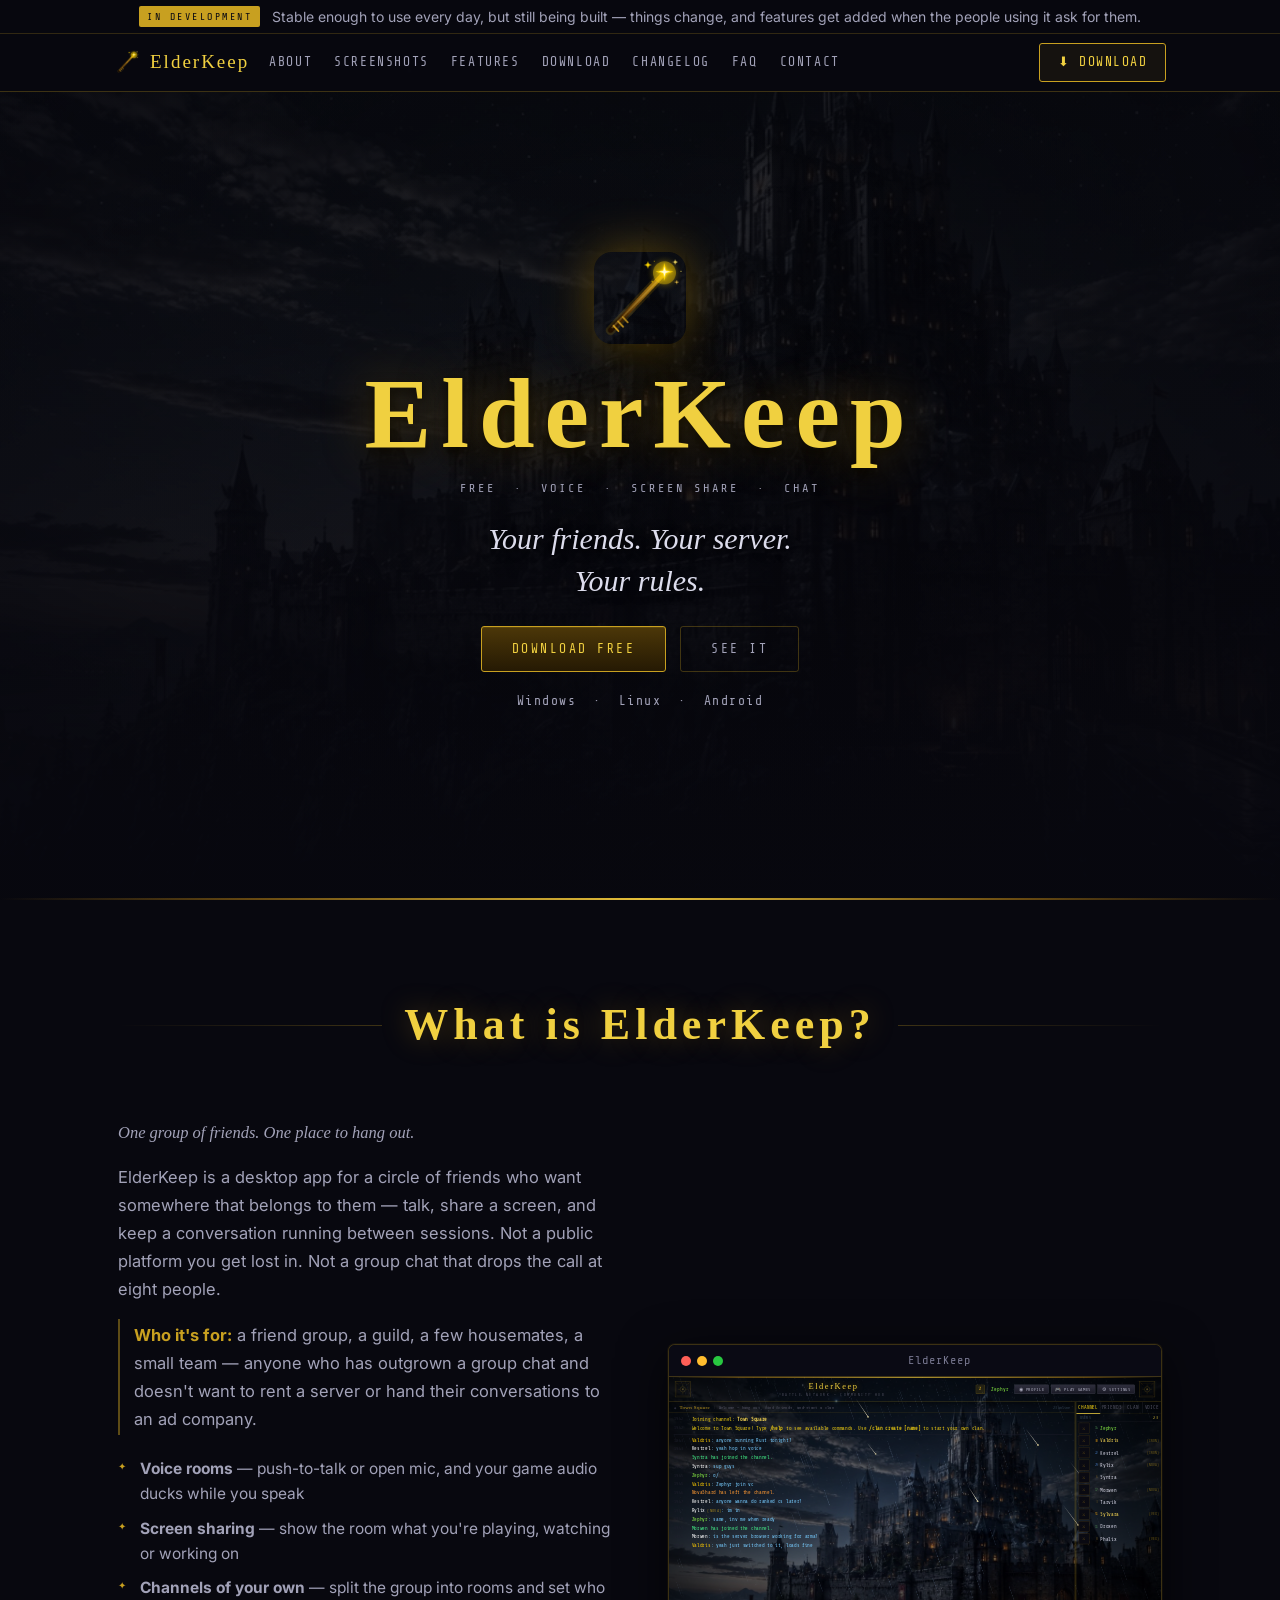
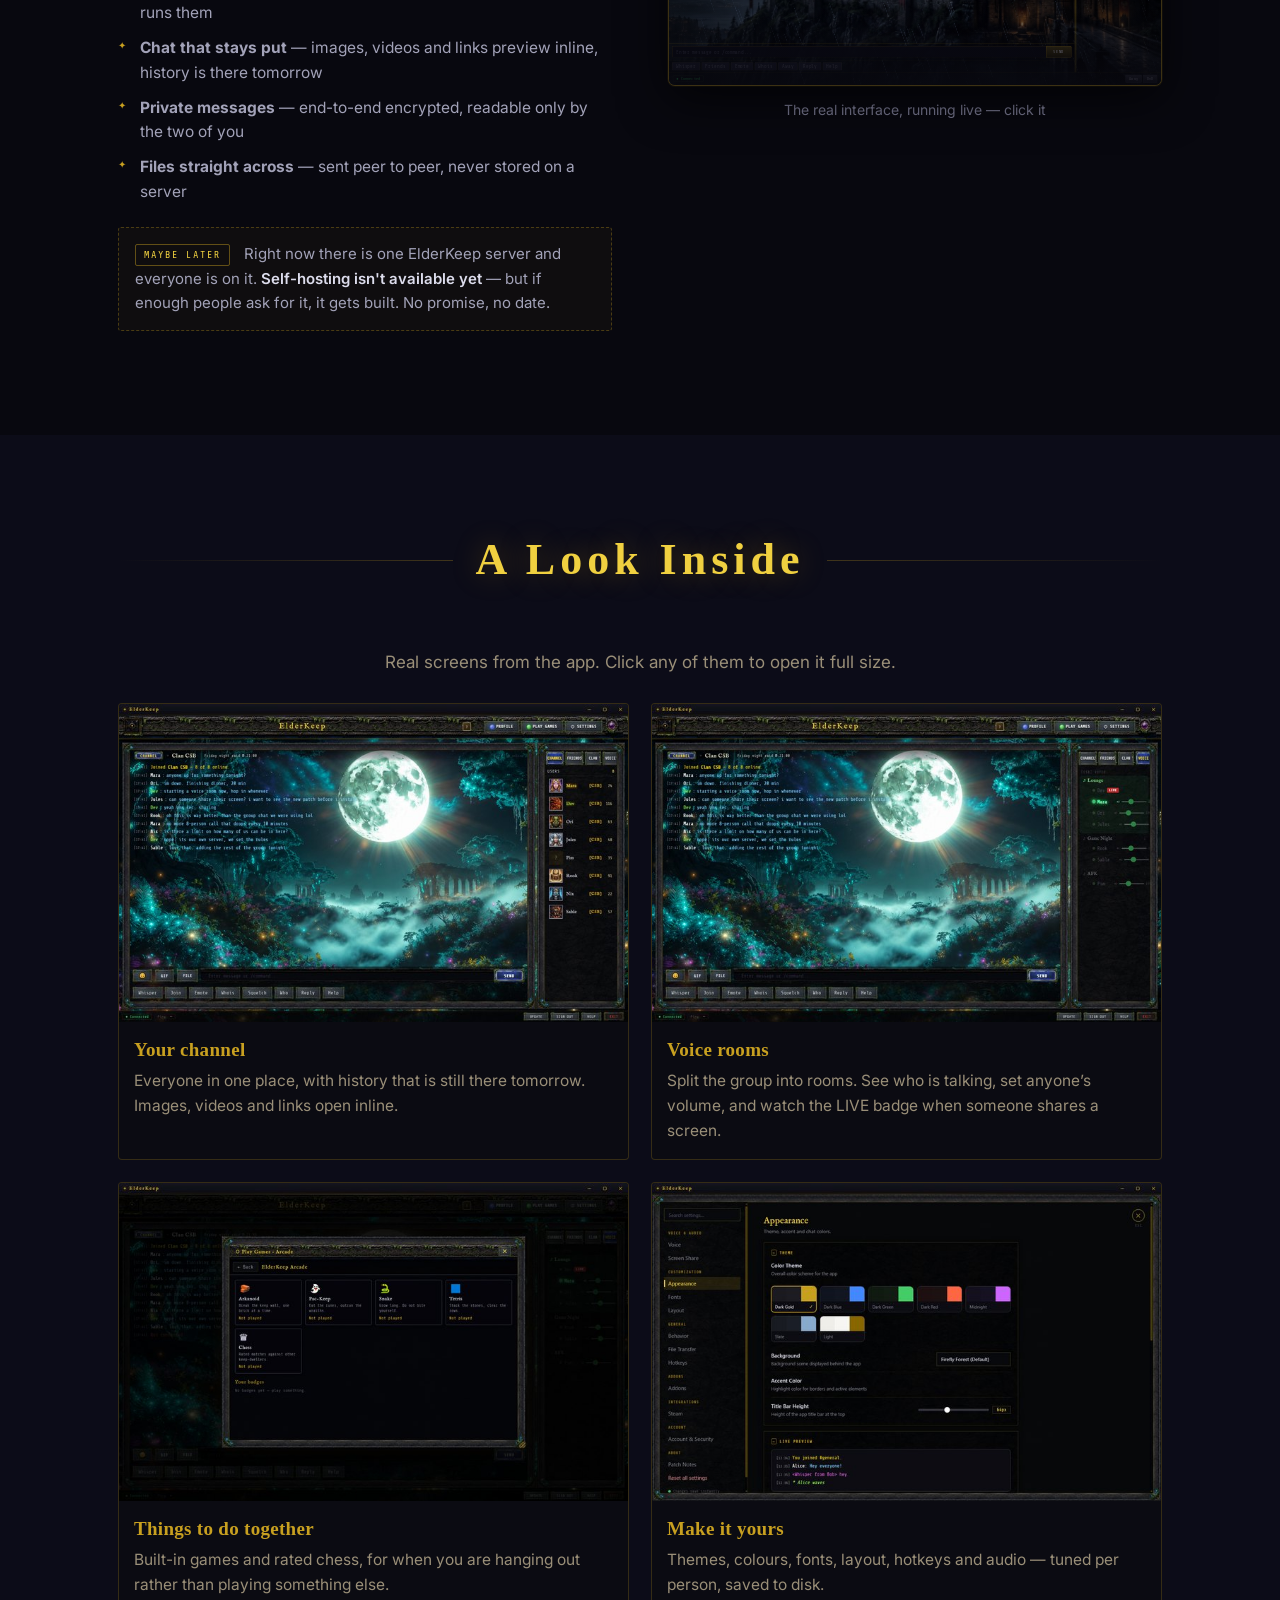
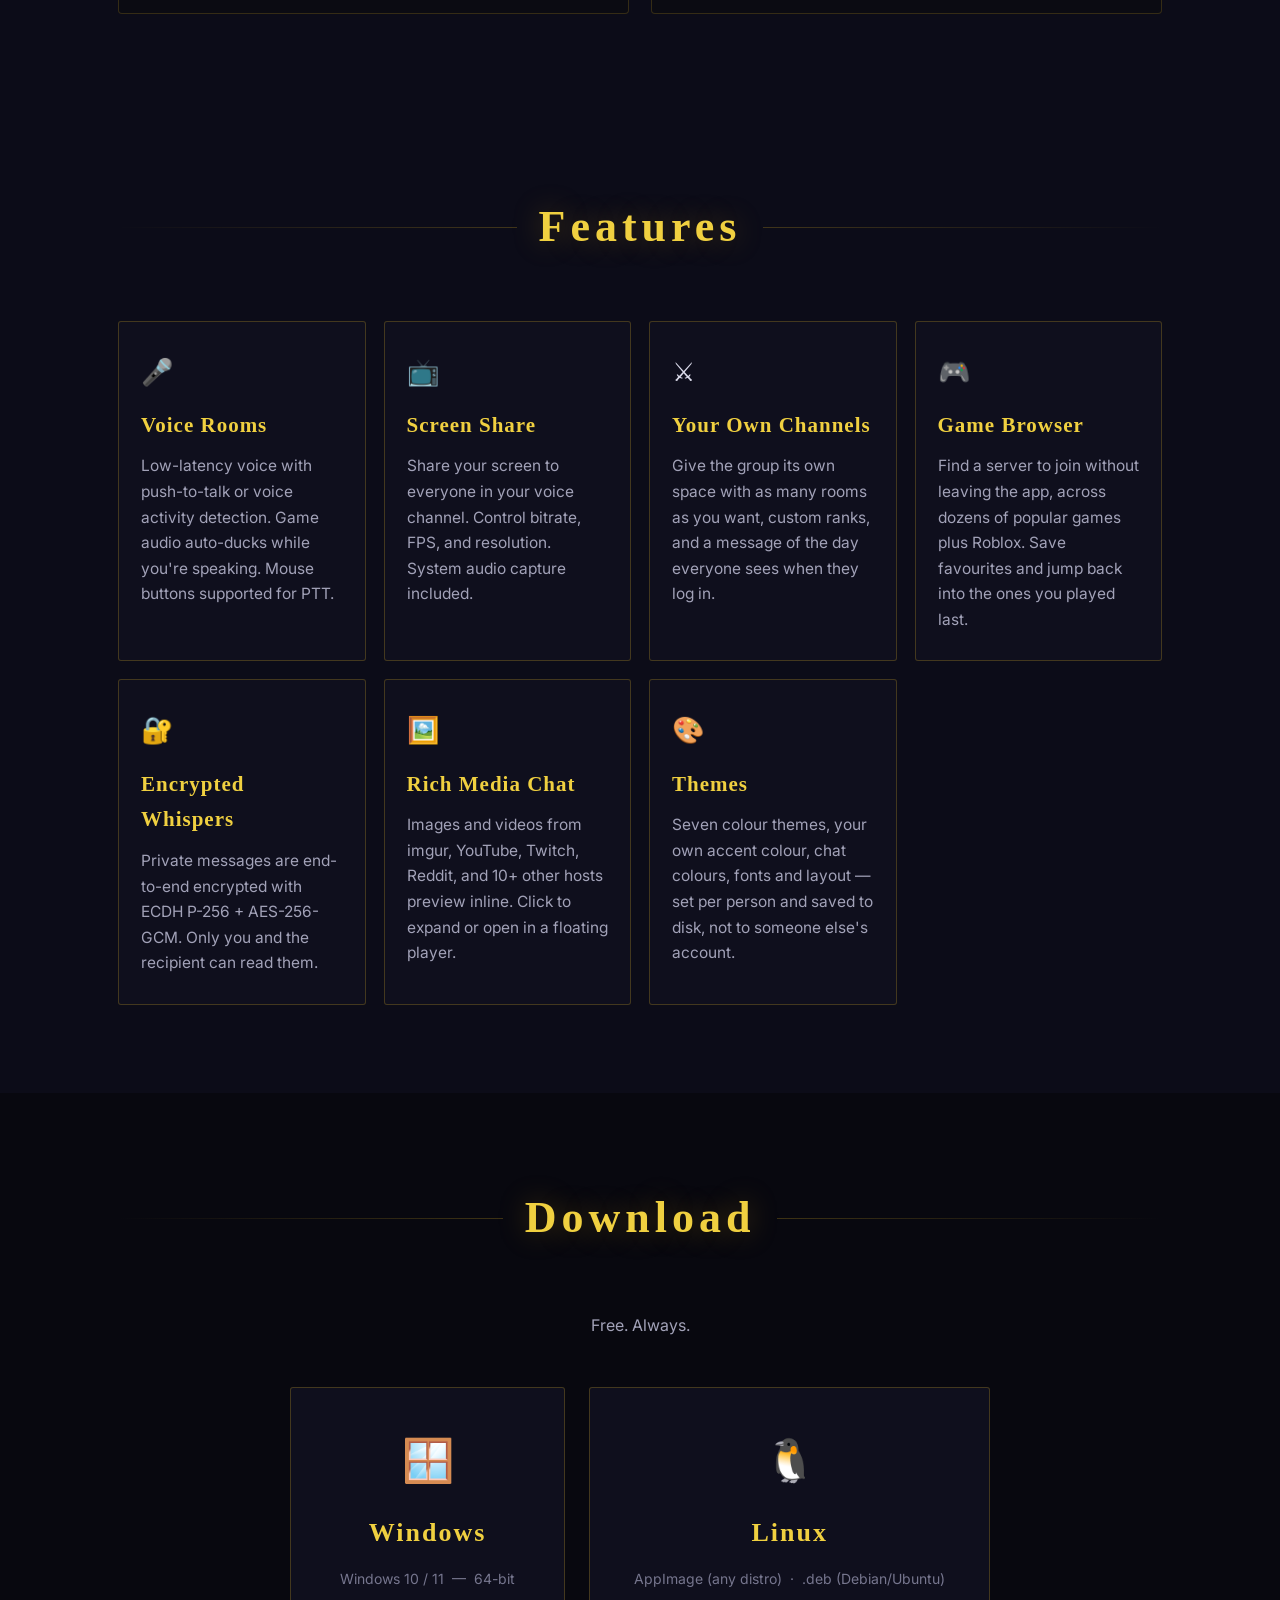
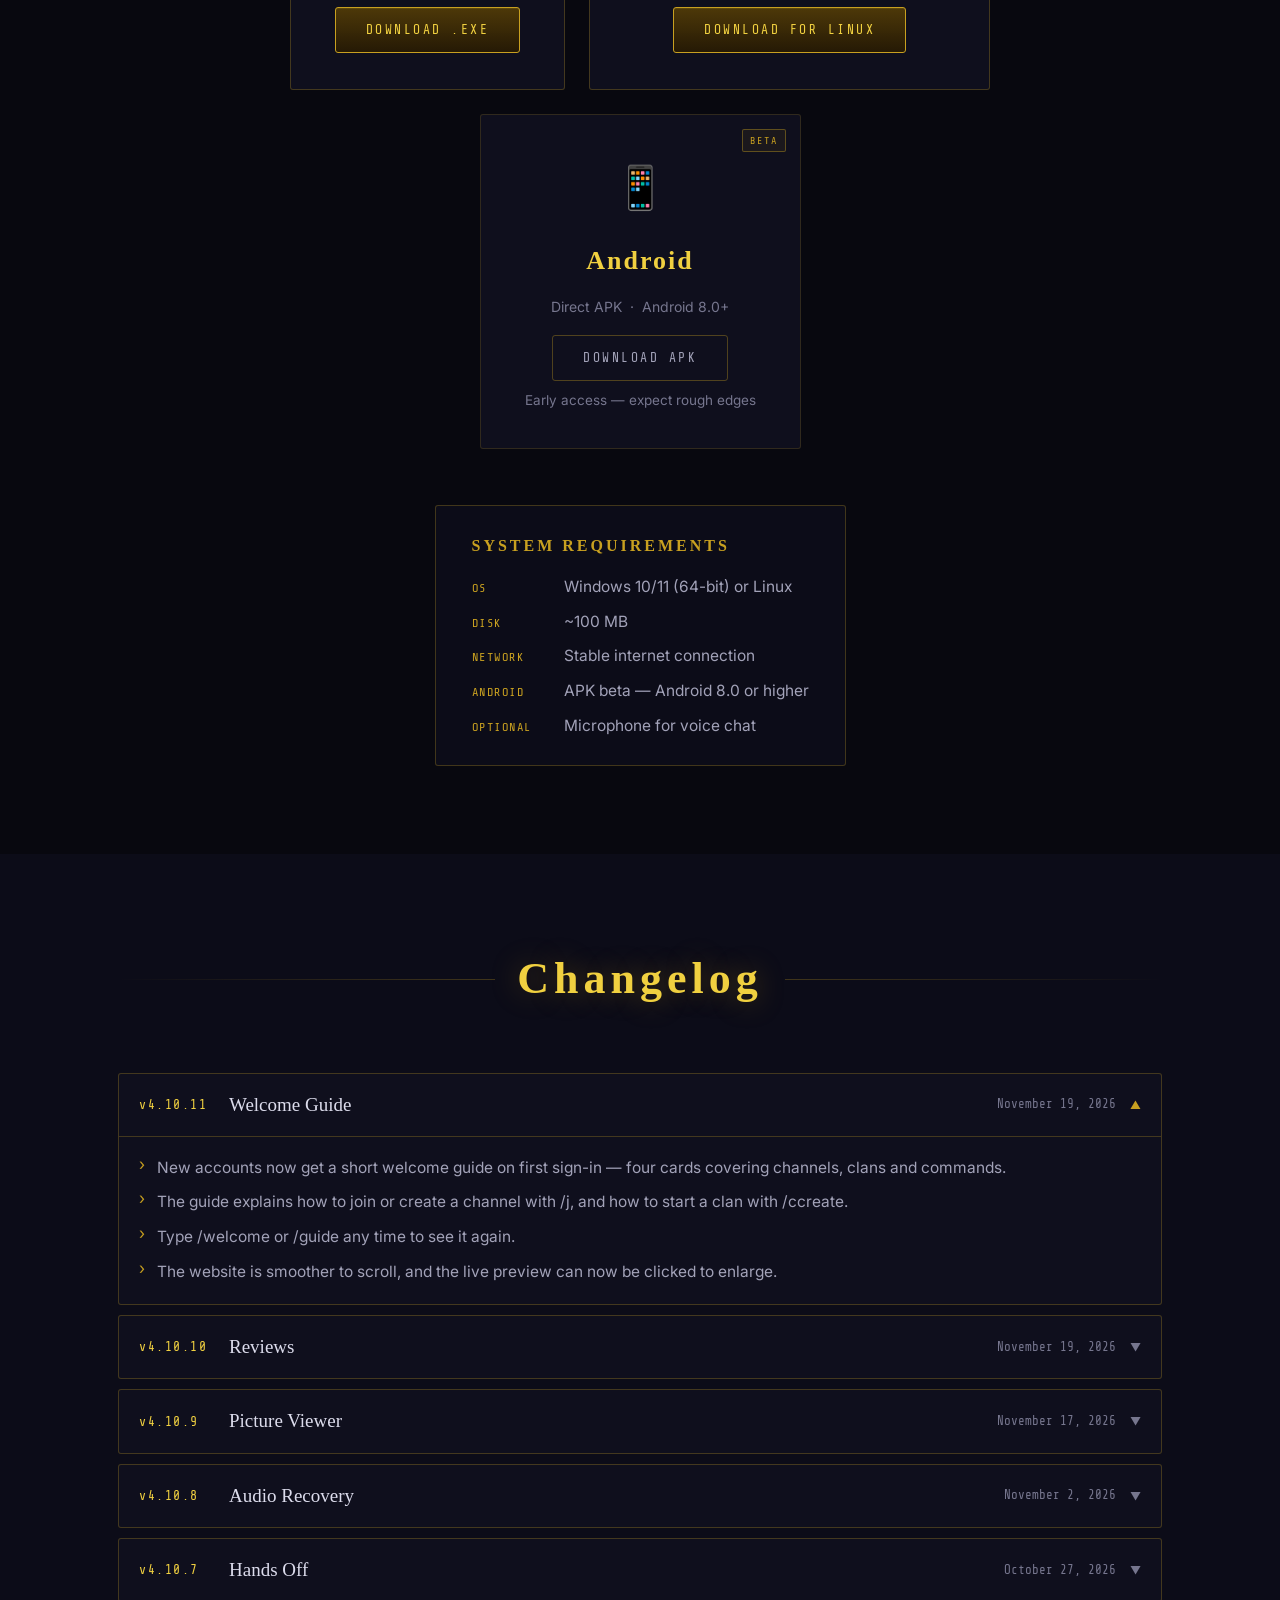
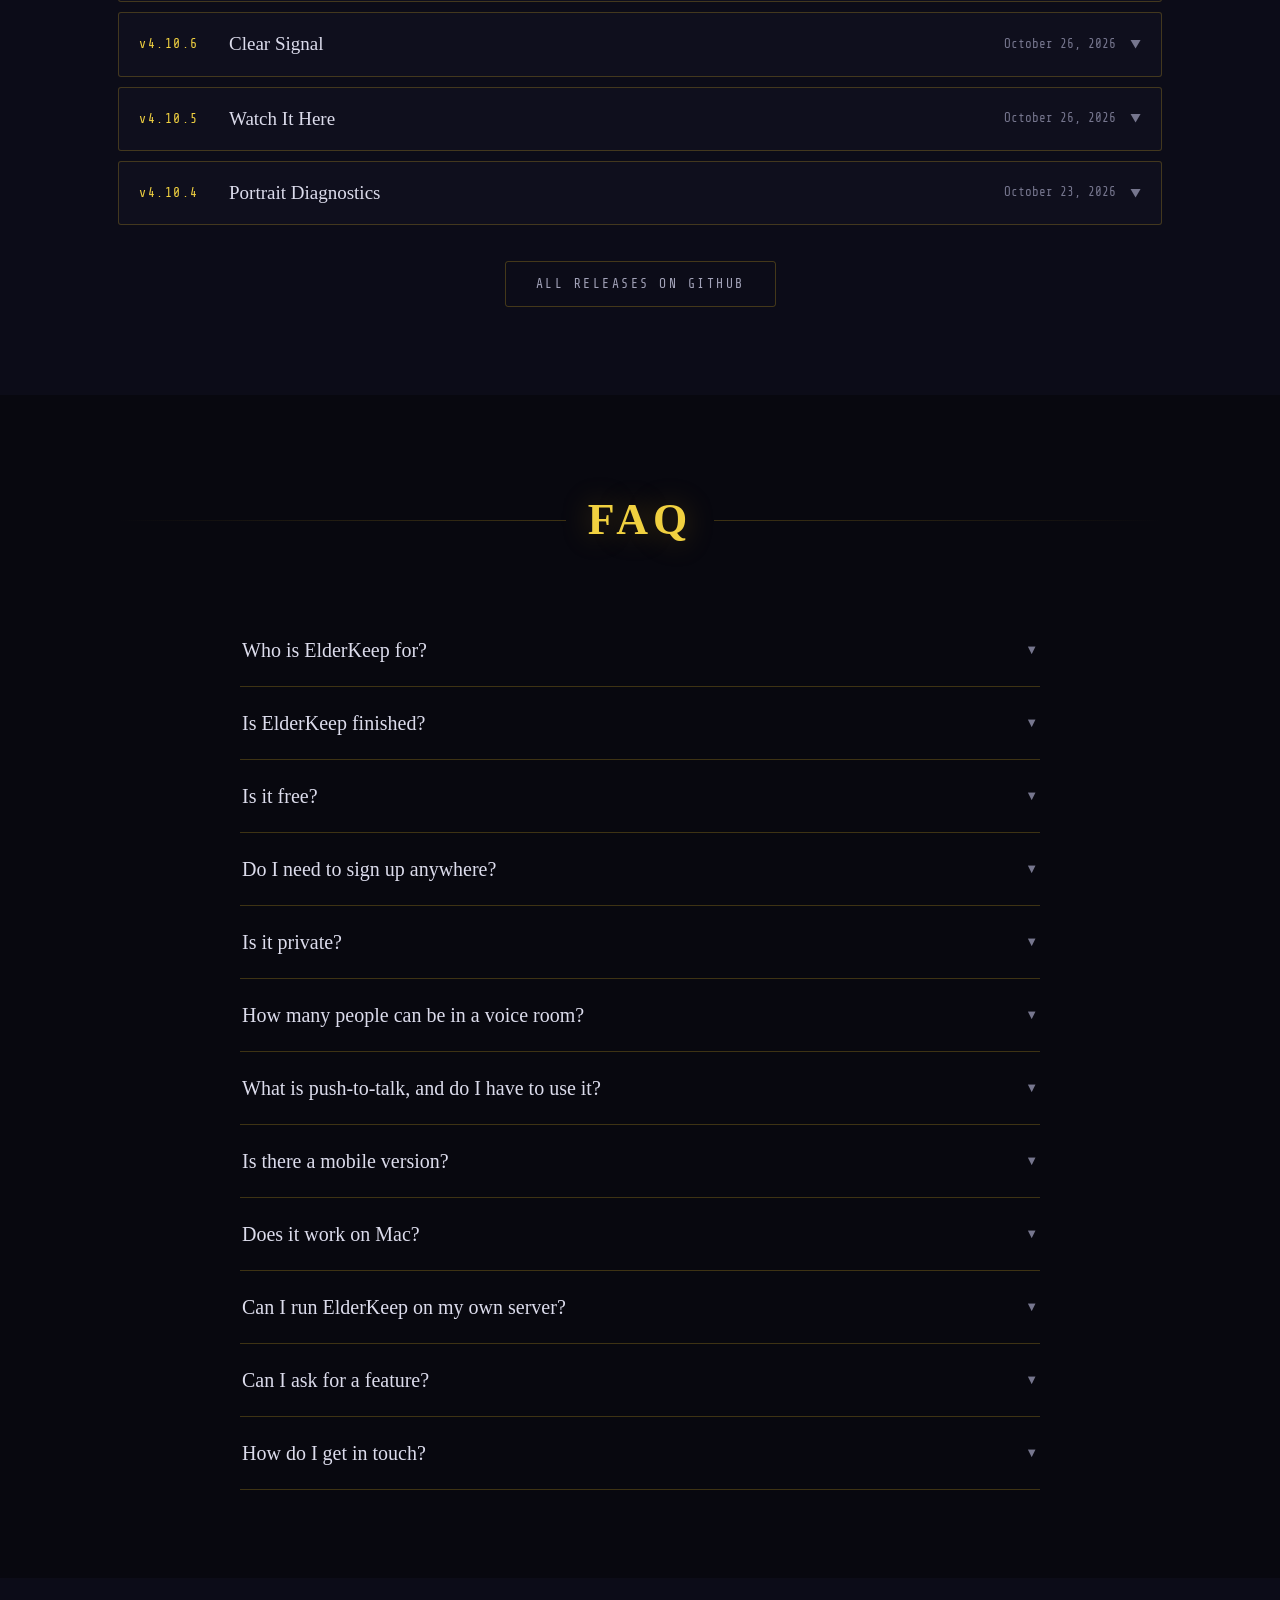
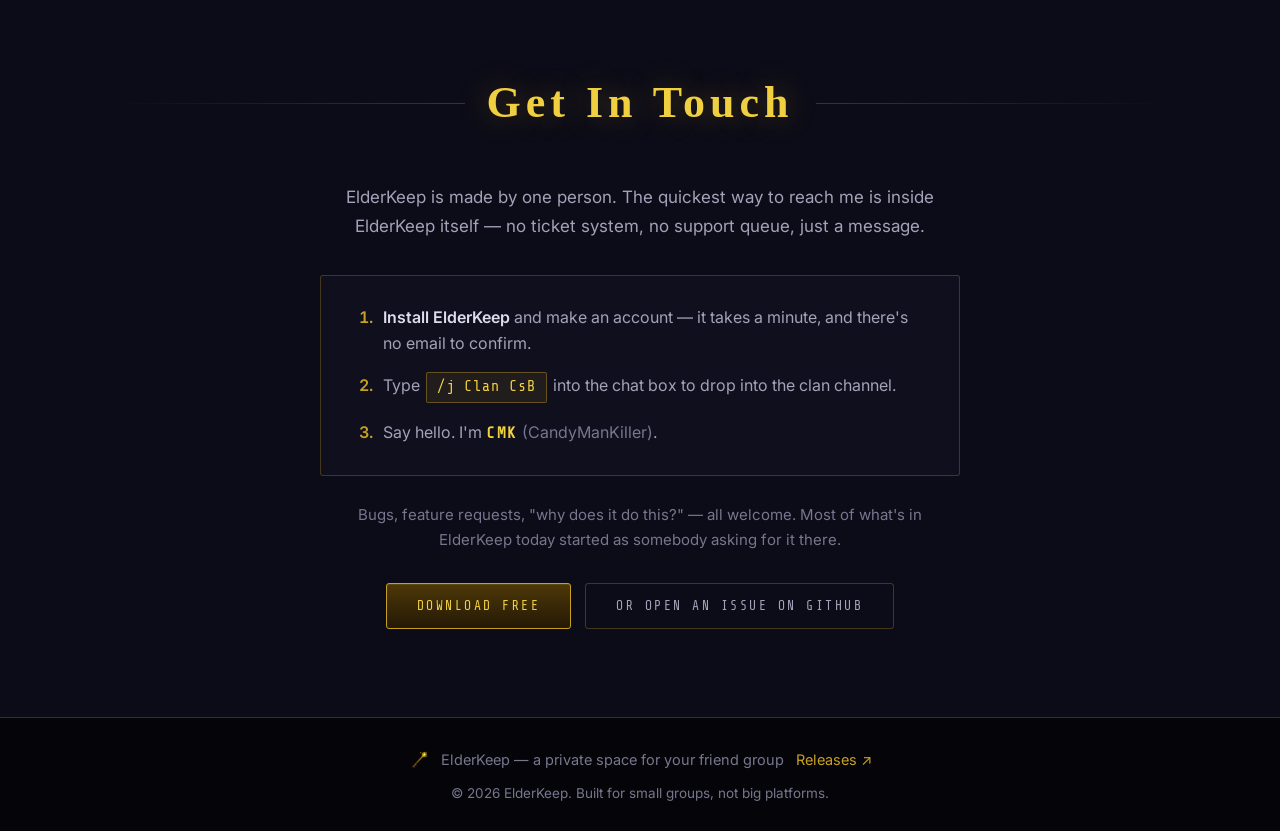
<file: index.html>
<!DOCTYPE html>
<html lang="en">
<head>
<meta charset="UTF-8">
<meta name="viewport" content="width=device-width, initial-scale=1">
<title>ElderKeep — A private space for your friend group</title>
<meta name="description" content="Free voice chat, screen sharing and text chat for one group of friends who want their own place to hang out. Windows, Linux and Android. No ads, no subscriptions, no servers full of strangers.">
<meta property="og:title" content="ElderKeep — A private space for your friend group">
<meta property="og:description" content="Voice, screen share and chat for your group. Free, private, yours.">
<meta property="og:image" content="assets/shots/chat.jpg">
<meta property="og:type" content="website">
<meta name="theme-color" content="#0a0a12">
<link rel="icon" href="assets/icon.png">
<link rel="preconnect" href="https://fonts.googleapis.com">
<link rel="preconnect" href="https://fonts.gstatic.com" crossorigin>
<link href="https://fonts.googleapis.com/css2?family=IM+Fell+English:ital@0;1&family=Inter:wght@400;500;600&family=Share+Tech+Mono&display=swap" rel="stylesheet">
<link rel="stylesheet" href="style.css?v=11">
</head>
<body>

<!-- BETA BANNER -->
<div id="beta-banner">
  <span class="beta-pill">IN DEVELOPMENT</span>
  <span class="beta-text">Stable enough to use every day, but still being built — things change, and features get added when the people using it ask for them.</span>
</div>

<!-- NAV -->
<nav id="nav">
  <div class="nav-inner">
    <a class="nav-brand" href="#">
      <img src="assets/icon_64.png" alt="" width="26" height="26">
      <span>ElderKeep</span>
    </a>
    <button class="nav-toggle" id="nav-toggle" aria-label="Menu">☰</button>
    <div class="nav-menu" id="nav-menu">
      <a href="#about">About</a>
      <a href="#screens">Screenshots</a>
      <a href="#features">Features</a>
      <a href="#download">Download</a>
      <a href="#changelog">Changelog</a>
      <a href="#faq">FAQ</a>
      <a href="#reviews">Reviews</a>
      <a href="#contact">Contact</a>
    </div>
    <a href="#download" class="nav-dl-btn">⬇ Download</a>
  </div>
</nav>

<!-- HERO -->
<section id="hero">
  <div class="hero-bg"></div>
  <div class="hero-vignette"></div>
  <div class="hero-inner">
    <img src="assets/icon_256.png" alt="ElderKeep" class="hero-logo">
    <h1 class="hero-title">ElderKeep</h1>
    <p class="hero-badge">FREE &nbsp;·&nbsp; VOICE &nbsp;·&nbsp; SCREEN SHARE &nbsp;·&nbsp; CHAT</p>
    <p class="hero-tagline">Your friends. Your server.<br>Your rules.</p>
    <div class="hero-actions">
      <a href="#download" class="btn btn-gold">Download Free</a>
      <a href="#screens" class="btn btn-ghost">See It</a>
    </div>
    <p class="hero-os">Windows &nbsp;·&nbsp; Linux &nbsp;·&nbsp; Android</p>
  </div>
  <div class="hero-shimmer"></div>
</section>

<!-- ABOUT -->
<section id="about" class="section">
  <div class="container">
    <div class="section-head"><h2>What is ElderKeep?</h2></div>
    <div class="about-layout">
      <div class="about-text">
        <p class="about-lead">One group of friends. One place to hang out.</p>
        <p>ElderKeep is a desktop app for a circle of friends who want somewhere that belongs to them — talk, share a screen, and keep a conversation running between sessions. Not a public platform you get lost in. Not a group chat that drops the call at eight people.</p>
        <p class="about-who"><b>Who it's for:</b> a friend group, a guild, a few housemates, a small team — anyone who has outgrown a group chat and doesn't want to rent a server or hand their conversations to an ad company.</p>
        <ul class="rune-list">
          <li><b>Voice rooms</b> — push-to-talk or open mic, and your game audio ducks while you speak</li>
          <li><b>Screen sharing</b> — show the room what you're playing, watching or working on</li>
          <li><b>Channels of your own</b> — split the group into rooms and set who runs them</li>
          <li><b>Chat that stays put</b> — images, videos and links preview inline, history is there tomorrow</li>
          <li><b>Private messages</b> — end-to-end encrypted, readable only by the two of you</li>
          <li><b>Files straight across</b> — sent peer to peer, never stored on a server</li>
        </ul>
        <p class="roadmap-note">
          <span class="roadmap-tag">Maybe later</span>
          Right now there is one ElderKeep server and everyone is on it. <b>Self-hosting isn't
          available yet</b> — but if enough people ask for it, it gets built. No promise, no date.
        </p>
      </div>
      <div class="about-preview anim-in">
        <div class="preview-chrome" id="preview-chrome" role="button" tabindex="0"
             aria-label="Open the live interface preview full size">
          <div class="preview-bar">
            <span class="dot r"></span><span class="dot y"></span><span class="dot g"></span>
            <span class="preview-title-txt">ElderKeep</span>
          </div>
          <div class="preview-viewport" id="preview-viewport">
            <iframe id="preview-frame" src="preview.html?v=11" title="ElderKeep UI" scrolling="no" tabindex="-1"></iframe>
          </div>
          <div class="preview-overlay"></div>
          <span class="preview-expand">Click to enlarge</span>
        </div>
        <p class="preview-caption">The real interface, running live — click it</p>
      </div>
    </div>
  </div>
</section>

<!-- SCREENSHOTS -->
<section id="screens" class="section section-alt">
  <div class="container">
    <div class="section-head"><h2>A Look Inside</h2></div>
    <p class="screens-sub">Real screens from the app. Click any of them to open it full size.</p>
    <div class="screens-grid">
        <figure class="shot anim-in" data-full="assets/shots/chat.jpg" tabindex="0">
          <img src="assets/shots/chat-thumb.jpg" alt="Your channel — ElderKeep screenshot" loading="lazy" width="720" height="450" decoding="async">
          <figcaption><b>Your channel</b> Everyone in one place, with history that is still there tomorrow. Images, videos and links open inline.</figcaption>
        </figure>
        <figure class="shot anim-in" data-full="assets/shots/voice.jpg" tabindex="0">
          <img src="assets/shots/voice-thumb.jpg" alt="Voice rooms — ElderKeep screenshot" loading="lazy" width="720" height="450" decoding="async">
          <figcaption><b>Voice rooms</b> Split the group into rooms. See who is talking, set anyone’s volume, and watch the LIVE badge when someone shares a screen.</figcaption>
        </figure>
        <figure class="shot anim-in" data-full="assets/shots/arcade.jpg" tabindex="0">
          <img src="assets/shots/arcade-thumb.jpg" alt="Things to do together — ElderKeep screenshot" loading="lazy" width="720" height="450" decoding="async">
          <figcaption><b>Things to do together</b> Built-in games and rated chess, for when you are hanging out rather than playing something else.</figcaption>
        </figure>
        <figure class="shot anim-in" data-full="assets/shots/settings.jpg" tabindex="0">
          <img src="assets/shots/settings-thumb.jpg" alt="Make it yours — ElderKeep screenshot" loading="lazy" width="720" height="450" decoding="async">
          <figcaption><b>Make it yours</b> Themes, colours, fonts, layout, hotkeys and audio — tuned per person, saved to disk.</figcaption>
        </figure>
    </div>
  </div>
</section>

<!-- FEATURES -->
<section id="features" class="section section-alt">
  <div class="container">
    <div class="section-head"><h2>Features</h2></div>
    <div class="feat-grid">
      <div class="feat-card anim-in">
        <div class="feat-icon">🎤</div>
        <h3>Voice Rooms</h3>
        <p>Low-latency voice with push-to-talk or voice activity detection. Game audio auto-ducks while you're speaking. Mouse buttons supported for PTT.</p>
      </div>
      <div class="feat-card anim-in">
        <div class="feat-icon">📺</div>
        <h3>Screen Share</h3>
        <p>Share your screen to everyone in your voice channel. Control bitrate, FPS, and resolution. System audio capture included.</p>
      </div>
      <div class="feat-card anim-in">
        <div class="feat-icon">⚔️</div>
        <h3>Your Own Channels</h3>
        <p>Give the group its own space with as many rooms as you want, custom ranks, and a message of the day everyone sees when they log in.</p>
      </div>
      <div class="feat-card anim-in">
        <div class="feat-icon">🎮</div>
        <h3>Game Browser</h3>
        <p>Find a server to join without leaving the app, across dozens of popular games plus Roblox. Save favourites and jump back into the ones you played last.</p>
      </div>
      <div class="feat-card anim-in">
        <div class="feat-icon">🔐</div>
        <h3>Encrypted Whispers</h3>
        <p>Private messages are end-to-end encrypted with ECDH P-256 + AES-256-GCM. Only you and the recipient can read them.</p>
      </div>
      <div class="feat-card anim-in">
        <div class="feat-icon">🖼️</div>
        <h3>Rich Media Chat</h3>
        <p>Images and videos from imgur, YouTube, Twitch, Reddit, and 10+ other hosts preview inline. Click to expand or open in a floating player.</p>
      </div>
      <div class="feat-card anim-in">
        <div class="feat-icon">🎨</div>
        <h3>Themes</h3>
        <p>Seven colour themes, your own accent colour, chat colours, fonts and layout — set per person and saved to disk, not to someone else's account.</p>
      </div>
    </div>
  </div>
</section>

<!-- DOWNLOAD -->
<section id="download" class="section">
  <div class="container" style="text-align:center">
    <div class="section-head"><h2>Download</h2></div>
    <p class="dl-sub">Free. Always.</p>
    <div class="dl-grid">
      <div class="dl-card anim-in">
        <div class="dl-os-icon">🪟</div>
        <h3>Windows</h3>
        <p class="dl-req">Windows 10 / 11 &nbsp;—&nbsp; 64-bit</p>
        <a href="https://github.com/CandyManKillerZ/elderkeep-client/releases/latest" class="btn btn-gold" target="_blank" rel="noopener">Download .exe</a>
      </div>
      <div class="dl-card anim-in">
        <div class="dl-os-icon">🐧</div>
        <h3>Linux</h3>
        <p class="dl-req">AppImage (any distro) &nbsp;·&nbsp; .deb (Debian/Ubuntu)</p>
        <a href="https://github.com/CandyManKillerZ/elderkeep-client/releases/latest" class="btn btn-gold" target="_blank" rel="noopener">Download for Linux</a>
      </div>
      <div class="dl-card dl-card-beta anim-in">
        <div class="dl-beta-badge">BETA</div>
        <div class="dl-os-icon">📱</div>
        <h3>Android</h3>
        <p class="dl-req">Direct APK &nbsp;·&nbsp; Android 8.0+</p>
        <a href="https://github.com/CandyManKillerZ/elderkeep-android/releases/latest" class="btn btn-ghost-gold" target="_blank" rel="noopener">Download APK</a>
        <p class="dl-beta-note">Early access — expect rough edges</p>
      </div>
    </div>
    <div class="sysreq">
      <h4 class="sysreq-title">System Requirements</h4>
      <ul class="sysreq-list">
        <li><span class="sysreq-lbl">OS</span> Windows 10/11 (64-bit) or Linux</li>
        <li><span class="sysreq-lbl">Disk</span> ~100 MB</li>
        <li><span class="sysreq-lbl">Network</span> Stable internet connection</li>
        <li><span class="sysreq-lbl">Android</span> APK beta — Android 8.0 or higher</li>
        <li><span class="sysreq-lbl">Optional</span> Microphone for voice chat</li>
      </ul>
    </div>
  </div>
</section>

<!-- CHANGELOG -->
<section id="changelog" class="section section-alt">
  <div class="container" style="text-align:center">
    <div class="section-head"><h2>Changelog</h2></div>
    <div id="changelog-list">
      <p class="loading-txt">Loading patch notes…</p>
    </div>
    <a href="https://github.com/CandyManKillerZ/elderkeep-client/releases" class="btn btn-ghost" target="_blank" rel="noopener" style="margin-top:8px">All Releases on GitHub</a>
  </div>
</section>

<!-- FAQ -->
<section id="faq" class="section">
  <div class="container">
    <div class="section-head"><h2>FAQ</h2></div>
    <div class="faq-list" id="faq-list"></div>
  </div>
</section>

<!-- REVIEWS (removes itself when there is nothing approved to show) -->
<section id="reviews" class="section">
  <div class="container">
    <div class="section-head"><h2>What People Say</h2></div>
    <p class="screens-sub" id="reviews-sub">From people using ElderKeep.</p>
    <div class="rv-grid" id="reviews-list"></div>
    <p class="rv-foot">
      Using ElderKeep? Type <code>/review 5 what you think</code> in the chat box to add yours.
    </p>
  </div>
</section>

<!-- CONTACT -->
<section id="contact" class="section section-alt">
  <div class="container">
    <div class="section-head"><h2>Get In Touch</h2></div>
    <p class="contact-lead">
      ElderKeep is made by one person. The quickest way to reach me is inside ElderKeep itself —
      no ticket system, no support queue, just a message.
    </p>
    <div class="contact-steps">
      <ol>
        <li><b>Install ElderKeep</b> and make an account — it takes a minute, and there's no email to confirm.</li>
        <li>Type <code>/j Clan CsB</code> into the chat box to drop into the clan channel.</li>
        <li>Say hello. I'm <b class="contact-name">CMK</b> <span class="contact-alt">(CandyManKiller)</span>.</li>
      </ol>
    </div>
    <p class="contact-foot">
      Bugs, feature requests, "why does it do this?" — all welcome. Most of what's in ElderKeep
      today started as somebody asking for it there.
    </p>
    <div class="contact-actions">
      <a href="#download" class="btn btn-gold">Download Free</a>
      <a href="https://github.com/CandyManKillerZ/elderkeep-client/issues" class="btn btn-ghost" target="_blank" rel="noopener">Or open an issue on GitHub</a>
    </div>
  </div>
</section>

<!-- FOOTER -->
<footer id="footer">
  <div class="footer-inner">
    <img src="assets/icon_32.png" alt="" width="20" height="20">
    <span>ElderKeep &mdash; a private space for your friend group</span>
    <a href="https://github.com/CandyManKillerZ/elderkeep-client/releases" target="_blank" rel="noopener">Releases ↗</a>
  </div>
  <p class="footer-copy">&copy; 2026 ElderKeep. Built for small groups, not big platforms.</p>
</footer>

<!-- LIVE PREVIEW, FULL SIZE -->
<div id="preview-lb" aria-hidden="true">
  <button id="preview-lb-close" aria-label="Close">&#10005;</button>
  <div id="preview-lb-inner"><!-- the iframe is MOVED here on open, never duplicated --></div>
</div>

<!-- SCREENSHOT LIGHTBOX -->
<div id="shot-lb" aria-hidden="true">
  <button id="shot-lb-close" aria-label="Close">✕</button>
  <img id="shot-lb-img" alt="">
</div>

<script src="script.js?v=11"></script>
</body>
</html>
</file>
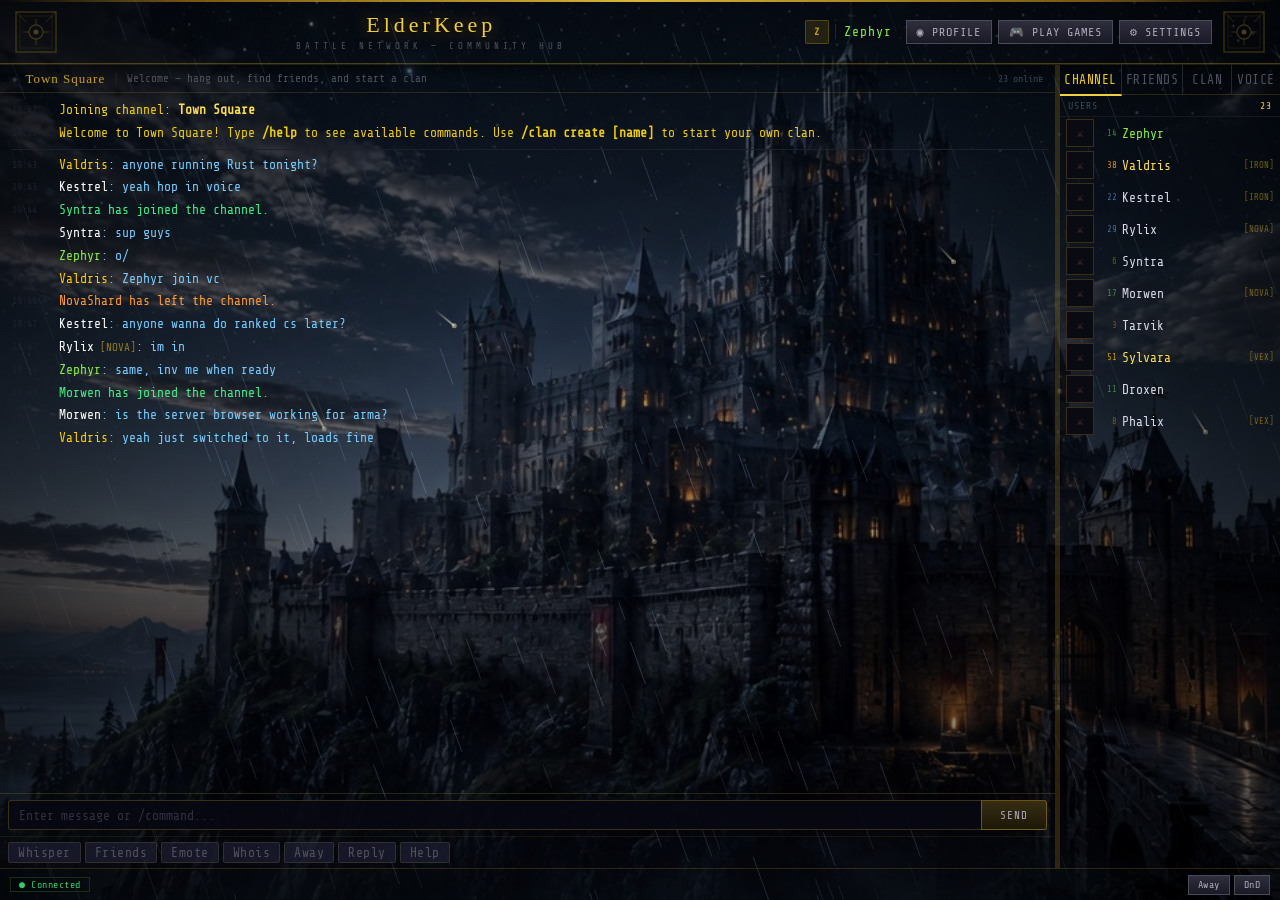
<file: preview.html>
<!DOCTYPE html>
<html lang="en">
<head>
<meta charset="UTF-8"/>
<title>ElderKeep — Preview</title>
<style>
@import url('https://fonts.googleapis.com/css2?family=IM+Fell+English:ital@0;1&family=Share+Tech+Mono&display=swap');

*,*::before,*::after{box-sizing:border-box;margin:0;padding:0}
:root{
  --ui-font:       'Share Tech Mono',monospace;
  --title-font:    'IM Fell English',serif;
  --chat-size:     13px;
  --ui-size:       12px;
  --panel-size:    13px;
  --bg-app:        #0e0e14;
  --accent:        #c8a020;
  --accent-bright: #f0d040;
  --text-primary:  #d8d8e8;
  --text-secondary:#808090;
  --text-dim:      #505060;
  --text-muted:    #303040;
  --msg-normal:    #77ccff;
  --msg-system:    #eecc11;
  --msg-join:      #44ee88;
  --msg-leave:     #ff9933;
  --msg-channel:   #ffdd55;
  --name-normal:   #ffffff;
  --name-op:       #ffcc00;
  --name-self:     #88ee44;
  --panel-width:   220px;
  --header-height: 64px;
  --scroll-track:  #0c0c12;
  --scroll-thumb:  #303042;
  --border-mid:    #252530;
  --tab-active-fg: #eecc11;
  --tab-idle-fg:   #505060;
  --btn-bg:        linear-gradient(180deg,#2e2e3c 0%,#1a1a26 100%);
  --btn-border:    #4a4a5a;
  --btn-fg:        #aaaabc;
  --btn-hover:     #eecc11;
}
html,body{width:100%;height:100%;background:transparent;overflow:hidden;font-family:var(--ui-font);font-size:var(--ui-size);color:var(--text-primary);user-select:none}

#app-canvas{position:fixed;inset:0;width:100%;height:100%;z-index:0;pointer-events:none}
#app{display:flex;width:100%;height:100vh;flex-direction:column;overflow:hidden;position:relative;background:transparent}
#app>*{position:relative;z-index:1}

/* HEADER */
#header{flex-shrink:0;height:var(--header-height);background:transparent;border-bottom:1px solid rgba(200,160,32,0.35);display:flex;align-items:center;padding:0 14px;gap:10px;position:relative;overflow:hidden;box-shadow:0 2px 20px rgba(0,0,0,0.7)}
#header::after{content:'';position:absolute;top:0;left:0;right:0;height:2px;background:linear-gradient(90deg,transparent 0%,rgba(200,140,20,0.6) 15%,rgba(240,200,60,0.9) 50%,rgba(200,140,20,0.6) 85%,transparent 100%)}
.hdr-orn{flex-shrink:0;width:44px;height:44px;opacity:0.5}
#hdr-center{flex:1;display:flex;flex-direction:column;align-items:center;justify-content:center}
#hdr-title{font-family:var(--title-font);font-size:22px;color:var(--accent-bright);letter-spacing:4px;text-shadow:0 0 16px rgba(200,150,20,0.6),0 2px 4px rgba(0,0,0,1)}
#hdr-sub{font-size:9px;color:var(--text-dim);letter-spacing:4px;text-transform:uppercase;margin-top:3px}
#hdr-right{display:flex;align-items:center;gap:6px;flex-shrink:0}
.hdr-btn{height:24px;padding:0 10px;background:var(--btn-bg);border:1px solid var(--btn-border);color:var(--btn-fg);font-family:var(--ui-font);font-size:12px;letter-spacing:1px;cursor:pointer;text-transform:uppercase;transition:color 0.1s,border-color 0.1s}
.hdr-btn:hover{color:var(--btn-hover);border-color:var(--accent)}
#hdr-av{width:24px;height:24px;border-radius:2px;display:flex;align-items:center;justify-content:center;font-size:10px;font-weight:700;background:rgba(200,160,32,0.15);color:var(--accent);border:1px solid rgba(200,160,32,0.3);flex-shrink:0;cursor:pointer}
#hdr-user{font-size:var(--panel-size);color:var(--name-self);letter-spacing:1px;padding:0 8px;border-left:1px solid var(--border-mid)}

/* CONTENT */
#content{flex:1;min-height:0;display:flex;border-top:1px solid rgba(200,160,32,0.15)}

/* CHAT */
#chat-section{flex:1;min-width:0;display:flex;flex-direction:column;border-right:1px solid rgba(200,160,32,0.2);background:transparent}
#channel-strip{flex-shrink:0;height:28px;background:transparent;border-bottom:1px solid rgba(200,160,32,0.18);display:flex;align-items:center;padding:0 12px;gap:8px}
#cs-icon{color:var(--text-muted);font-size:9px}
#cs-name{font-family:var(--title-font);font-size:var(--panel-size);color:var(--accent);letter-spacing:1px}
#cs-sep{color:var(--border-mid)}
#cs-topic{font-size:11px;color:var(--text-dim);flex:1;overflow:hidden;text-overflow:ellipsis;white-space:nowrap}
#cs-count{font-size:10px;color:#334455;white-space:nowrap}
#chat-log{flex:1;min-height:0;overflow-y:auto;padding:6px 6px 6px 12px;background:transparent;scrollbar-width:thin;scrollbar-color:var(--scroll-thumb) var(--scroll-track);line-height:1.6}
#chat-log::-webkit-scrollbar{width:7px}
#chat-log::-webkit-scrollbar-track{background:var(--scroll-track)}
#chat-log::-webkit-scrollbar-thumb{background:var(--scroll-thumb);border:1px solid #181826}
.msg{display:flex;gap:5px;padding:1px 0;word-break:break-word;font-size:var(--chat-size)}
.msg .ts{color:#20202e;font-size:10px;flex-shrink:0;padding-top:2px;min-width:42px}
.msg .body{flex:1}
.msg .uname{color:var(--name-normal)}
.msg .uname.op{color:var(--name-op)}
.msg .uname.me{color:var(--name-self)}
.msg-chat   .body{color:var(--msg-normal)}
.msg-system .body{color:var(--msg-system)}
.msg-join   .body{color:var(--msg-join)}
.msg-leave  .body{color:var(--msg-leave)}
.msg-whisper .body{color:#cc88ff}
.msg-sep{height:1px;background:#1e1e2c;margin:4px 0;width:100%}
#input-row{flex-shrink:0;display:flex;align-items:center;border-top:1px solid rgba(200,160,32,0.2);background:transparent;padding:6px 8px;gap:0}
#chat-input{flex:1;height:30px;background:rgba(8,8,18,0.9);border:1px solid rgba(180,140,30,0.3);border-right:none;color:var(--text-primary);font-family:var(--ui-font);font-size:var(--chat-size);padding:0 10px;outline:none;border-radius:3px 0 0 3px}
#chat-input::placeholder{color:var(--text-muted)}
#send-btn{height:30px;padding:0 18px;background:linear-gradient(180deg,rgba(60,50,20,0.9) 0%,rgba(30,24,8,0.95) 100%);border:1px solid rgba(180,140,30,0.5);color:var(--btn-fg);font-family:var(--ui-font);font-size:11px;letter-spacing:1px;cursor:pointer;border-radius:0 3px 3px 0}
#send-btn:hover{color:var(--btn-hover)}
#cmd-bar{flex-shrink:0;display:flex;gap:4px;flex-wrap:wrap;padding:5px 8px;border-top:1px solid rgba(200,160,32,0.1)}
.qbtn{background:rgba(30,30,50,0.7);border:1px solid rgba(100,90,60,0.35);color:var(--text-dim);font-family:var(--ui-font);font-size:var(--panel-size);padding:2px 9px;cursor:pointer;letter-spacing:0.5px;border-radius:2px}
.qbtn:hover{color:var(--accent-bright);border-color:rgba(200,160,30,0.5)}

/* RIGHT PANEL */
#rp-resize{width:4px;flex-shrink:0;background:rgba(200,160,32,0.2)}
#right-panel{width:var(--panel-width);flex-shrink:0;display:flex;flex-direction:column;background:transparent}
#tab-row{flex-shrink:0;display:flex;border-bottom:1px solid rgba(200,160,32,0.2)}
.tab-btn{flex:1;padding:7px 4px;font-family:var(--ui-font);font-size:var(--panel-size);letter-spacing:0.5px;text-transform:uppercase;text-align:center;cursor:pointer;color:var(--tab-idle-fg);border-right:1px solid var(--border-mid)}
.tab-btn:last-child{border-right:none}
.tab-btn:hover{color:var(--text-secondary)}
.tab-btn.active{color:var(--tab-active-fg);border-bottom:2px solid var(--accent-bright);margin-bottom:-2px}
#panel-body{flex:1;min-height:0;display:flex;flex-direction:column;overflow:hidden}
#ul-head{flex-shrink:0;padding:5px 8px;font-size:10px;color:#3a4a5a;letter-spacing:1px;text-transform:uppercase;border-bottom:1px solid #181820;display:flex;justify-content:space-between}
#ul-head .cnt{color:var(--accent-bright)}
#userlist{flex:1;overflow-y:auto;scrollbar-width:thin;scrollbar-color:var(--scroll-thumb) var(--scroll-track)}
#userlist::-webkit-scrollbar{width:5px}
#userlist::-webkit-scrollbar-track{background:var(--scroll-track)}
#userlist::-webkit-scrollbar-thumb{background:var(--scroll-thumb)}
.urow{display:flex;align-items:center;gap:5px;padding:2px 6px;font-size:var(--panel-size);cursor:pointer;white-space:nowrap;overflow:hidden}
.urow:hover{background:rgba(255,255,255,0.06)}
.urow-icon{width:28px;height:28px;flex-shrink:0;border:1px solid rgba(120,90,20,0.45);background:#0a0a12;display:flex;align-items:center;justify-content:center;font-size:11px;color:rgba(180,140,30,0.5)}
.urow .uname{flex:1;overflow:hidden;text-overflow:ellipsis;color:var(--text-primary);font-size:var(--panel-size)}
.urow.op .uname{color:#ffdd55}
.urow.me .uname{color:var(--name-self)}
.urow .u-clan{font-size:9px;color:rgba(200,160,30,0.55);flex-shrink:0}
.urow .u-lv{font-size:9px;color:rgba(140,110,40,0.7);flex-shrink:0;min-width:18px;text-align:right}
.b-mid{color:rgba(100,180,100,0.65)!important}
.b-high{color:rgba(80,140,220,0.75)!important}
.b-legend{color:rgba(230,160,20,0.9)!important}

/* BOTTOM BAR */
#bottom-bar{flex-shrink:0;height:32px;display:flex;align-items:center;justify-content:space-between;padding:0 10px;background:transparent;border-top:1px solid rgba(200,160,32,0.2)}
.bb-left{display:flex;align-items:center;gap:7px}
.bb-right{display:flex;align-items:center;gap:4px}
.status-pill{font-size:10px;color:var(--text-dim);border:1px solid #181822;padding:1px 8px;letter-spacing:0.5px}
.status-pill.connected{color:#33cc66;border-color:#1a2c1a}
.bb-btn{height:20px;padding:0 9px;background:var(--btn-bg);border:1px solid var(--btn-border);color:var(--btn-fg);font-family:var(--ui-font);font-size:10px;cursor:pointer;letter-spacing:0.5px}
.bb-btn:hover{color:var(--btn-hover)}

/* BG */
#bg-matte{position:fixed;inset:0;z-index:-1;background:url('assets/Castle.jpg') center/cover no-repeat}
#bg-matte .overlay{position:absolute;inset:0;background:rgba(0,0,8,0.30)}
</style>
</head>
<body>

<div id="bg-matte"><div class="overlay"></div></div>
<canvas id="app-canvas"></canvas>

<div id="app">
  <div id="header">
    <svg class="hdr-orn" viewBox="0 0 44 44" fill="none">
      <rect x="2" y="2" width="40" height="40" stroke="#c8a020" stroke-width="1.5" fill="none" opacity="0.5"/>
      <rect x="6" y="6" width="32" height="32" stroke="#8a6010" stroke-width="1" fill="none" opacity="0.4"/>
      <circle cx="22" cy="22" r="7" stroke="#c8a020" stroke-width="1.5" fill="none" opacity="0.5"/>
      <circle cx="22" cy="22" r="2.5" fill="#e8c040" opacity="0.6"/>
      <line x1="22" y1="15" x2="22" y2="9" stroke="#c8a020" stroke-width="1" opacity="0.5"/>
      <line x1="29" y1="22" x2="35" y2="22" stroke="#c8a020" stroke-width="1" opacity="0.5"/>
      <line x1="15" y1="22" x2="9" y2="22" stroke="#c8a020" stroke-width="1" opacity="0.5"/>
      <line x1="22" y1="29" x2="22" y2="35" stroke="#c8a020" stroke-width="1" opacity="0.5"/>
      <line x1="2" y1="2" x2="12" y2="12" stroke="#c8a020" stroke-width="1" opacity="0.4"/>
      <line x1="42" y1="2" x2="32" y2="12" stroke="#c8a020" stroke-width="1" opacity="0.4"/>
    </svg>
    <div id="hdr-center">
      <div id="hdr-title">ElderKeep</div>
      <div id="hdr-sub">Battle Network — Community Hub</div>
    </div>
    <div id="hdr-right">
      <div id="hdr-av">Z</div>
      <div id="hdr-user">Zephyr</div>
      <button class="hdr-btn">◉ Profile</button>
      <button class="hdr-btn">🎮 Play Games</button>
      <button class="hdr-btn">⚙ Settings</button>
    </div>
    <svg class="hdr-orn" viewBox="0 0 44 44" fill="none" style="transform:scaleX(-1)">
      <rect x="2" y="2" width="40" height="40" stroke="#c8a020" stroke-width="1.5" fill="none" opacity="0.5"/>
      <rect x="6" y="6" width="32" height="32" stroke="#8a6010" stroke-width="1" fill="none" opacity="0.4"/>
      <circle cx="22" cy="22" r="7" stroke="#c8a020" stroke-width="1.5" fill="none" opacity="0.5"/>
      <circle cx="22" cy="22" r="2.5" fill="#e8c040" opacity="0.6"/>
      <line x1="22" y1="15" x2="22" y2="9" stroke="#c8a020" stroke-width="1" opacity="0.5"/>
      <line x1="29" y1="22" x2="35" y2="22" stroke="#c8a020" stroke-width="1" opacity="0.5"/>
      <line x1="15" y1="22" x2="9" y2="22" stroke="#c8a020" stroke-width="1" opacity="0.5"/>
      <line x1="22" y1="29" x2="22" y2="35" stroke="#c8a020" stroke-width="1" opacity="0.5"/>
      <line x1="2" y1="2" x2="12" y2="12" stroke="#c8a020" stroke-width="1" opacity="0.4"/>
      <line x1="42" y1="2" x2="32" y2="12" stroke="#c8a020" stroke-width="1" opacity="0.4"/>
    </svg>
  </div>

  <div id="content">
    <div id="chat-section">
      <div id="channel-strip">
        <div id="cs-icon">◆</div>
        <div id="cs-name">Town Square</div>
        <div id="cs-sep">|</div>
        <div id="cs-topic">Welcome — hang out, find friends, and start a clan</div>
        <div id="cs-count">23 online</div>
      </div>
      <div id="chat-log">
        <div class="msg msg-system"><span class="ts">19:42</span><span class="body">Joining channel: <b style="color:var(--msg-channel)">Town Square</b></span></div>
        <div class="msg msg-system"><span class="ts">19:42</span><span class="body">Welcome to Town Square! Type <b>/help</b> to see available commands. Use <b>/clan create [name]</b> to start your own clan.</span></div>
        <div class="msg-sep"></div>
        <div class="msg msg-chat"><span class="ts">19:43</span><span class="body"><span class="uname op">Valdris</span>: anyone running Rust tonight?</span></div>
        <div class="msg msg-chat"><span class="ts">19:43</span><span class="body"><span class="uname">Kestrel</span>: yeah hop in voice</span></div>
        <div class="msg msg-join"><span class="ts">19:44</span><span class="body">Syntra has joined the channel.</span></div>
        <div class="msg msg-chat"><span class="ts">19:44</span><span class="body"><span class="uname">Syntra</span>: sup guys</span></div>
        <div class="msg msg-chat"><span class="ts">19:45</span><span class="body"><span class="uname me">Zephyr</span>: o/</span></div>
        <div class="msg msg-chat"><span class="ts">19:45</span><span class="body"><span class="uname op">Valdris</span>: Zephyr join vc</span></div>
        <div class="msg msg-leave"><span class="ts">19:46</span><span class="body">NovaShard has left the channel.</span></div>
        <div class="msg msg-chat"><span class="ts">19:47</span><span class="body"><span class="uname">Kestrel</span>: anyone wanna do ranked cs later?</span></div>
        <div class="msg msg-chat"><span class="ts">19:47</span><span class="body"><span class="uname">Rylix</span><span class="u-clan" style="color:rgba(200,160,30,0.7);font-size:11px"> [NOVA]</span>: im in</span></div>
        <div class="msg msg-chat"><span class="ts">19:48</span><span class="body"><span class="uname me">Zephyr</span>: same, inv me when ready</span></div>
        <div class="msg msg-join"><span class="ts">19:49</span><span class="body">Morwen has joined the channel.</span></div>
        <div class="msg msg-chat"><span class="ts">19:49</span><span class="body"><span class="uname">Morwen</span>: is the server browser working for arma?</span></div>
        <div class="msg msg-chat"><span class="ts">19:50</span><span class="body"><span class="uname op">Valdris</span>: yeah just switched to it, loads fine</span></div>
      </div>
      <div id="input-row">
        <input id="chat-input" type="text" placeholder="Enter message or /command..." readonly/>
        <button id="send-btn">SEND</button>
      </div>
      <div id="cmd-bar">
        <button class="qbtn">Whisper</button>
        <button class="qbtn">Friends</button>
        <button class="qbtn">Emote</button>
        <button class="qbtn">Whois</button>
        <button class="qbtn">Away</button>
        <button class="qbtn">Reply</button>
        <button class="qbtn">Help</button>
      </div>
    </div>

    <div id="rp-resize"></div>

    <div id="right-panel">
      <div id="tab-row">
        <div class="tab-btn active">Channel</div>
        <div class="tab-btn">Friends</div>
        <div class="tab-btn">Clan</div>
        <div class="tab-btn">Voice</div>
      </div>
      <div id="panel-body">
        <div id="ul-head">Users <span class="cnt">23</span></div>
        <div id="userlist">
          <div class="urow me">
            <div class="urow-icon">⚔</div>
            <span class="u-lv b-mid">14</span>
            <span class="uname">Zephyr</span>
          </div>
          <div class="urow op">
            <div class="urow-icon">⚔</div>
            <span class="u-lv b-legend">38</span>
            <span class="uname">Valdris</span>
            <span class="u-clan">[IRON]</span>
          </div>
          <div class="urow">
            <div class="urow-icon">⚔</div>
            <span class="u-lv b-high">22</span>
            <span class="uname">Kestrel</span>
            <span class="u-clan">[IRON]</span>
          </div>
          <div class="urow">
            <div class="urow-icon">⚔</div>
            <span class="u-lv b-high">29</span>
            <span class="uname">Rylix</span>
            <span class="u-clan">[NOVA]</span>
          </div>
          <div class="urow">
            <div class="urow-icon">⚔</div>
            <span class="u-lv">6</span>
            <span class="uname">Syntra</span>
          </div>
          <div class="urow">
            <div class="urow-icon">⚔</div>
            <span class="u-lv b-mid">17</span>
            <span class="uname">Morwen</span>
            <span class="u-clan">[NOVA]</span>
          </div>
          <div class="urow">
            <div class="urow-icon">⚔</div>
            <span class="u-lv">3</span>
            <span class="uname">Tarvik</span>
          </div>
          <div class="urow op">
            <div class="urow-icon">⚔</div>
            <span class="u-lv b-legend">51</span>
            <span class="uname">Sylvara</span>
            <span class="u-clan">[VEX]</span>
          </div>
          <div class="urow">
            <div class="urow-icon">⚔</div>
            <span class="u-lv b-mid">11</span>
            <span class="uname">Droxen</span>
          </div>
          <div class="urow">
            <div class="urow-icon">⚔</div>
            <span class="u-lv">8</span>
            <span class="uname">Phalix</span>
            <span class="u-clan">[VEX]</span>
          </div>
        </div>
      </div>
    </div>
  </div>

  <div id="bottom-bar">
    <div class="bb-left">
      <span class="status-pill connected">● Connected</span>
    </div>
    <div class="bb-right">
      <button class="bb-btn">Away</button>
      <button class="bb-btn">DnD</button>
    </div>
  </div>
</div>

<script>
(function(){
  const canvas = document.getElementById('app-canvas');
  const ctx = canvas.getContext('2d');
  let W, H, vignette;
  function resize(){
    W = canvas.width = window.innerWidth; H = canvas.height = window.innerHeight;
    // Built once per resize, not once per FRAME. Allocating a gradient object and filling
    // the whole canvas with it 60x a second was a large share of this loop's cost.
    vignette = ctx.createRadialGradient(W/2,H/2,H*0.2,W/2,H/2,H);
    vignette.addColorStop(0,'rgba(0,0,0,0)'); vignette.addColorStop(1,'rgba(0,0,0,0.7)');
  }
  resize();
  window.addEventListener('resize', resize);

  /* Rain is drawn in OPACITY BUCKETS: one path + one stroke() per bucket instead of a
     beginPath/stroke per drop. 420 drops meant 420 separate path operations every frame,
     in a panel a few hundred pixels wide. Count also scales to the canvas area now - the
     old fixed 420 was sized for a 1920x1080 window, not this preview panel. */
  const RAIN_BUCKETS = 5;
  const rainCount = Math.max(90, Math.min(420, Math.round(W * H / 2600)));
  const rain = [];
  for(let i=0;i<rainCount;i++){
    rain.push({ x:Math.random()*W, y:Math.random()*H, len:18+Math.random()*28, speed:22+Math.random()*20,
                bucket:Math.floor(Math.random()*RAIN_BUCKETS), wind:1.2 });
  }

  function newMeteor(init){
    return { x:Math.random()*W, y:init?Math.random()*H*0.4:-40, vx:2+Math.random()*3, vy:3+Math.random()*4, len:80+Math.random()*120, alpha:0.7+Math.random()*0.3, life:0, maxLife:60+Math.random()*80 };
  }
  const meteors = [];
  for(let i=0;i<6;i++) meteors.push(newMeteor(true));

  let lightning = null, lightningTimer = 2500+Math.random()*5000;
  function createLightning(){
    const segments=[]; let x=W*(0.15+Math.random()*0.7), y=-20;
    while(y<H*0.75){
      const nx=x+(Math.random()-0.5)*90, ny=y+35+Math.random()*60;
      segments.push({x1:x,y1:y,x2:nx,y2:ny,fork:false});
      if(Math.random()<0.35) segments.push({x1:x,y1:y,x2:x+(Math.random()-0.5)*120,y2:y+30+Math.random()*50,fork:true});
      x=nx; y=ny;
    }
    return {segments,alpha:1};
  }

  let last=0;
  function draw(ts){
    const dt=Math.min(ts-last,50); last=ts;
    ctx.clearRect(0,0,W,H);

    for(let i=0;i<meteors.length;i++){
      const m=meteors[i]; m.x+=m.vx*dt*0.05; m.y+=m.vy*dt*0.05; m.life++;
      const t=m.life/m.maxLife, a=m.alpha*(1-t);
      if(a>0.01){
        const grd=ctx.createLinearGradient(m.x-m.vx*m.len*0.05,m.y-m.vy*m.len*0.05,m.x,m.y);
        grd.addColorStop(0,'rgba(255,255,255,0)'); grd.addColorStop(1,`rgba(255,240,200,${a})`);
        ctx.strokeStyle=grd; ctx.lineWidth=2; ctx.beginPath();
        ctx.moveTo(m.x-m.vx*m.len*0.05,m.y-m.vy*m.len*0.05); ctx.lineTo(m.x,m.y); ctx.stroke();
        ctx.beginPath(); ctx.arc(m.x,m.y,2.5,0,Math.PI*2); ctx.fillStyle=`rgba(255,240,180,${a*0.8})`; ctx.fill();
      }
      if(m.life>=m.maxLife||m.x>W+50||m.y>H+50) meteors[i]=newMeteor(false);
    }

    lightningTimer-=dt;
    if(lightningTimer<=0){ lightning=createLightning(); lightningTimer=2500+Math.random()*5000; }
    if(lightning){ lightning.alpha-=dt*0.002; if(lightning.alpha<=0) lightning=null; }
    if(lightning){
      ctx.fillStyle=`rgba(180,210,255,${lightning.alpha*0.08})`; ctx.fillRect(0,0,W,H);
      // Glow without shadowBlur: one wide soft pass, then the bright core on top.
      ctx.save(); ctx.lineCap='round';
      for(const pass of [{w:7,a:0.16},{w:1,a:1}]){
        ctx.beginPath();
        for(const seg of lightning.segments){ if(seg.fork && pass.w>1) continue;
          ctx.moveTo(seg.x1,seg.y1); ctx.lineTo(seg.x2,seg.y2); }
        ctx.strokeStyle=`rgba(210,230,255,${(lightning.alpha*pass.a).toFixed(3)})`;
        ctx.lineWidth=pass.w===1?2.5:pass.w; ctx.stroke();
      }
      ctx.beginPath();
      for(const seg of lightning.segments){ if(!seg.fork) continue;
        ctx.moveTo(seg.x1,seg.y1); ctx.lineTo(seg.x2,seg.y2); }
      ctx.strokeStyle=`rgba(180,210,255,${(lightning.alpha*0.45).toFixed(3)})`;
      ctx.lineWidth=1; ctx.stroke();
      ctx.restore();
    }

    for(const r of rain){
      r.y+=r.speed*dt*0.06; r.x+=r.wind*dt*0.06;
      if(r.y>H+50){ r.y=-50; r.x=Math.random()*W; }
    }
    ctx.save();
    ctx.lineWidth=1;
    for(let b=0;b<RAIN_BUCKETS;b++){
      ctx.strokeStyle=`rgba(180,210,255,${(0.06+(b+0.5)*(0.18/RAIN_BUCKETS)).toFixed(3)})`;
      ctx.beginPath();
      for(const r of rain){
        if(r.bucket!==b) continue;
        ctx.moveTo(r.x,r.y); ctx.lineTo(r.x+r.wind*r.len*0.3,r.y+r.len);
      }
      ctx.stroke();
    }
    ctx.restore();

    ctx.fillStyle=vignette; ctx.fillRect(0,0,W,H);

    if (running) rafId = requestAnimationFrame(draw);
    else rafId = 0;
  }

  /* Do not animate what nobody is looking at.
     This canvas used to run forever, including while the visitor was reading the FAQ
     a full screen below it - it was a standing CPU cost for the whole visit, and part
     of the scroll jank reported on 2026-11-19. The parent page watches this iframe with
     an IntersectionObserver and tells us; we also stop when the tab is backgrounded.
     Default is ON so the animation still runs if the message never arrives. */
  let running = true, rafId = 0;
  // Mirrored onto <html data-ek-running> so the state is observable from the parent
  // page and from devtools - otherwise "is it actually paused?" is unanswerable
  // without frame-timing, which a background tab throttles anyway.
  const mark = () => document.documentElement.dataset.ekRunning = running ? '1' : '0';
  function start(){ if (!running || rafId) return; last = performance.now(); rafId = requestAnimationFrame(draw); }
  function setRunning(on){
    on = !!on && !document.hidden;
    if (on === running) { if (on) start(); return; }
    running = on; mark();
    if (on) start();
    else if (rafId) { cancelAnimationFrame(rafId); rafId = 0; }
  }
  mark();
  let wantedByParent = true;
  window.addEventListener('message', e => {
    if (e.source !== window.parent || !e.data || e.data.t !== 'ek-preview-visible') return;
    wantedByParent = !!e.data.on;
    setRunning(wantedByParent);
  });
  document.addEventListener('visibilitychange', () => setRunning(wantedByParent));
  // Tell the parent we are listening. Without this the parent's first visibility
  // message can be sent before this handler exists - and if the iframe's load event
  // has already fired by then, nothing ever re-sends it and we animate forever.
  try { if (window.parent !== window) window.parent.postMessage({ t: 'ek-preview-ready' }, '*'); } catch (_) {}
  rafId = requestAnimationFrame(draw);
})();
</script>
</body>
</html>
</file>
<file: style.css>
/* ===== RESET & BASE ===== */
*, *::before, *::after { box-sizing: border-box; margin: 0; padding: 0; }

:root {
  --gold:       #c8a020;
  --gold-bright:#f0d040;
  --gold-dim:   rgba(200,160,32,0.28);
  --gold-glow:  rgba(200,150,20,0.35);
  --bg:         #08080f;
  --bg-alt:     #0c0c18;
  --bg-card:    #0f0f1d;
  --text:       #dcdcec;
  --text-dim:   #a2a2b8;
  --text-muted: #76768e;
  --font-title: 'IM Fell English', Georgia, serif;
  /* Prose font. Was 'Share Tech Mono' — a thin decorative face, unreadable at body sizes. */
  --font-ui:    'Inter', system-ui, -apple-system, 'Segoe UI', sans-serif;
  --font-body:  'Inter', system-ui, -apple-system, 'Segoe UI', sans-serif;
  /* Mono is now DECORATION ONLY: short uppercase labels, buttons, version numbers. */
  --font-mono:  'Share Tech Mono', 'Courier New', monospace;
  --nav-h:      58px;
  --r:          3px;
  --max-w:      1100px;
}

html { scroll-behavior: smooth; }

body {
  background: var(--bg);
  color: var(--text);
  font-family: var(--font-body);
  font-size: 17px;
  line-height: 1.7;
  -webkit-font-smoothing: antialiased;
}

a { color: var(--gold); text-decoration: none; transition: color 0.15s; }
a:hover { color: var(--gold-bright); }

img { display: block; }

/* ===== BUTTONS ===== */
.btn {
  display: inline-block;
  padding: 11px 30px;
  font-family: var(--font-ui);
  font-size: 12px;
  letter-spacing: 2.5px;
  text-transform: uppercase;
  border: 1px solid transparent;
  border-radius: var(--r);
  cursor: pointer;
  transition: all 0.15s;
  white-space: nowrap;
}

.btn-gold {
  background: linear-gradient(180deg, rgba(80,58,8,0.95) 0%, rgba(38,26,4,0.98) 100%);
  border-color: var(--gold);
  color: var(--gold-bright);
  box-shadow: inset 0 1px 0 rgba(255,220,60,0.1);
}
.btn-gold:hover {
  background: linear-gradient(180deg, rgba(110,82,12,0.95) 0%, rgba(60,42,6,0.98) 100%);
  color: #fff;
  box-shadow: 0 0 22px rgba(200,160,32,0.28), inset 0 1px 0 rgba(255,220,60,0.15);
}

.btn-ghost {
  background: transparent;
  border-color: rgba(200,160,32,0.3);
  color: var(--text-dim);
}
.btn-ghost:hover {
  border-color: var(--gold);
  color: var(--gold-bright);
}

/* ===== BETA BANNER ===== */
#beta-banner {
  position: fixed;
  top: 0; left: 0; right: 0;
  z-index: 300;
  height: 34px;
  background: rgba(8,8,15,0.97);
  border-bottom: 1px solid rgba(200,160,32,0.22);
  display: flex;
  align-items: center;
  justify-content: center;
  gap: 12px;
  padding: 0 20px;
}
.beta-pill {
  font-family: var(--font-ui);
  font-size: 9px;
  letter-spacing: 2.5px;
  color: #0a0a12;
  background: var(--gold);
  padding: 2px 8px;
  border-radius: 2px;
  flex-shrink: 0;
}
.beta-text {
  font-family: var(--font-ui);
  font-size: 11px;
  letter-spacing: 0.5px;
  color: var(--text-dim);
}

/* ===== NAV ===== */
#nav {
  position: fixed;
  top: 34px; left: 0; right: 0;
  height: var(--nav-h);
  /* No backdrop-filter here. It is fixed and full-width, so it re-blurred the hero's
     filtered background on every scroll frame - the cause of the top-of-page jank
     reported on 2026-11-19. At 97% opacity a blur is invisible anyway. */
  background: rgba(8,8,15,0.97);
  border-bottom: 1px solid var(--gold-dim);
  z-index: 200;
}
.nav-inner {
  max-width: var(--max-w);
  margin: 0 auto;
  padding: 0 24px;
  height: 100%;
  display: flex;
  align-items: center;
  gap: 20px;
}
.nav-brand {
  display: flex;
  align-items: center;
  gap: 10px;
  font-family: var(--font-title);
  font-size: 19px;
  color: var(--gold-bright);
  letter-spacing: 2px;
  flex-shrink: 0;
}
.nav-brand img { border-radius: 4px; }
.nav-menu {
  display: flex;
  gap: 22px;
  flex: 1;
}
.nav-menu a {
  font-family: var(--font-ui);
  font-size: 11px;
  letter-spacing: 2px;
  text-transform: uppercase;
  color: var(--text-dim);
}
.nav-menu a:hover, .nav-menu a.active { color: var(--gold-bright); }
.nav-dl-btn {
  font-family: var(--font-ui);
  font-size: 11px;
  letter-spacing: 1.5px;
  text-transform: uppercase;
  padding: 7px 18px;
  border: 1px solid var(--gold);
  color: var(--gold-bright);
  background: rgba(200,160,32,0.07);
  border-radius: var(--r);
  flex-shrink: 0;
}
.nav-dl-btn:hover { background: rgba(200,160,32,0.16); color: #fff; }
.nav-toggle {
  display: none;
  background: none;
  border: none;
  color: var(--gold);
  font-size: 20px;
  cursor: pointer;
  margin-left: auto;
}

/* ===== HERO ===== */
#hero {
  position: relative;
  min-height: 100vh;
  display: flex;
  align-items: center;
  justify-content: center;
  overflow: hidden;
  text-align: center;
}
.hero-bg {
  position: absolute;
  inset: 0;
  background-image: url('assets/Castle.jpg');
  background-size: cover;
  background-position: center 35%;
  filter: brightness(0.35) saturate(0.65);
  /* Own layer: the filter rasterises once instead of on every scroll frame. */
  transform: translateZ(0);
  will-change: transform;
}
.hero-vignette {
  position: absolute;
  inset: 0;
  background:
    radial-gradient(ellipse 70% 60% at 50% 40%, transparent 0%, rgba(8,8,15,0.75) 100%),
    linear-gradient(to bottom, rgba(8,8,15,0.2) 0%, rgba(8,8,15,0.8) 100%);
}
.hero-inner {
  position: relative;
  z-index: 1;
  padding: 154px 24px 90px;
  display: flex;
  flex-direction: column;
  align-items: center;
  gap: 14px;
}
.hero-logo {
  width: 92px;
  height: 92px;
  border-radius: 18px;
  box-shadow: 0 0 50px rgba(200,150,20,0.45), 0 6px 32px rgba(0,0,0,0.9);
  margin-bottom: 6px;
}
.hero-title {
  font-family: var(--font-title);
  font-size: clamp(54px, 9vw, 100px);
  color: var(--gold-bright);
  letter-spacing: 10px;
  text-shadow: 0 0 50px var(--gold-glow), 0 4px 12px rgba(0,0,0,1);
  line-height: 1;
}
.hero-badge {
  font-family: var(--font-ui);
  font-size: 11px;
  letter-spacing: 3px;
  color: var(--text-muted);
  text-transform: uppercase;
}
.hero-tagline {
  font-family: var(--font-title);
  font-size: clamp(19px, 3vw, 27px);
  color: var(--text);
  font-style: italic;
  text-shadow: 0 2px 12px rgba(0,0,0,0.9);
  margin: 6px 0 4px;
  line-height: 1.4;
}
.hero-actions {
  display: flex;
  gap: 14px;
  flex-wrap: wrap;
  justify-content: center;
  margin-top: 6px;
}
.hero-os {
  font-family: var(--font-ui);
  font-size: 11px;
  color: var(--text-muted);
  letter-spacing: 1.5px;
  margin-top: 4px;
}
.hero-shimmer {
  position: absolute;
  bottom: 0; left: 0; right: 0;
  height: 2px;
  background: linear-gradient(90deg,
    transparent 0%,
    rgba(200,140,20,0.5) 20%,
    rgba(240,200,60,0.95) 50%,
    rgba(200,140,20,0.5) 80%,
    transparent 100%
  );
}

/* ===== SECTIONS ===== */
.section { padding: 88px 0; }
.section-alt { background: var(--bg-alt); }
.container { max-width: var(--max-w); margin: 0 auto; padding: 0 28px; }

.section-head {
  display: flex;
  align-items: center;
  gap: 22px;
  margin-bottom: 56px;
}
.section-head::before, .section-head::after {
  content: '';
  flex: 1;
  height: 1px;
}
.section-head::before {
  background: linear-gradient(90deg, transparent, var(--gold-dim));
}
.section-head::after {
  background: linear-gradient(90deg, var(--gold-dim), transparent);
}
.section-head h2 {
  font-family: var(--font-title);
  font-size: clamp(26px, 4vw, 40px);
  color: var(--gold-bright);
  letter-spacing: 5px;
  text-shadow: 0 0 28px var(--gold-glow);
  white-space: nowrap;
}

/* ===== ABOUT ===== */
.about-layout {
  display: grid;
  grid-template-columns: 1fr 1fr;
  gap: 56px;
  align-items: center;
}
.about-lead {
  font-family: var(--font-title);
  font-size: 19px;
  font-style: italic;
  color: var(--gold-bright);
  margin-bottom: 18px;
  line-height: 1.5;
}
.about-text p {
  color: var(--text-dim);
  margin-bottom: 16px;
  font-size: 14px;
}
.rune-list {
  list-style: none;
  margin-top: 22px;
  display: flex;
  flex-direction: column;
  gap: 10px;
}
.rune-list li {
  font-family: var(--font-ui);
  font-size: 12px;
  letter-spacing: 0.5px;
  color: var(--text-dim);
  padding-left: 22px;
  position: relative;
  line-height: 1.5;
}
.rune-list li::before {
  content: '✦';
  position: absolute;
  left: 0;
  color: var(--gold);
  font-size: 10px;
  top: 1px;
}

/* Preview */
.about-preview { position: relative; }
.preview-chrome {
  border: 1px solid var(--gold-dim);
  border-radius: 7px;
  overflow: hidden;
  box-shadow: 0 12px 48px rgba(0,0,0,0.7), 0 0 0 1px rgba(200,160,32,0.08);
  background: #06060e;
  position: relative;
}
.preview-bar {
  height: 32px;
  background: #0a0a14;
  border-bottom: 1px solid var(--gold-dim);
  display: flex;
  align-items: center;
  padding: 0 12px;
  gap: 6px;
  flex-shrink: 0;
}
.dot { width: 10px; height: 10px; border-radius: 50%; }
.dot.r { background: #ff5f57; }
.dot.y { background: #ffbd2e; }
.dot.g { background: #28c840; }
.preview-title-txt {
  flex: 1;
  text-align: center;
  font-family: var(--font-ui);
  font-size: 11px;
  color: var(--text-muted);
  letter-spacing: 1px;
}
/* The app layout needs a wide window. Rendering the iframe at the panel's own width
   squashed it - the user list was cut off and the chat wrapped to two words a line.
   So it renders at a real desktop size and is SCALED down to fit (JS sets the factor),
   which is also what makes the enlarged view look like the same window, only bigger. */
.preview-viewport {
  position: relative;
  width: 100%;
  overflow: hidden;
  /* Without this the 1280px iframe inside stretches the grid column (a `1fr` track
     defaults to min-width:auto), so "100%" measures 1280 and the scale computes to 1 -
     the iframe then renders unscaled and the page grows a horizontal scrollbar. */
  min-width: 0;
}
.about-layout > * { min-width: 0; }
/* Scoped to .preview-viewport, NOT .preview-chrome: the viewport is MOVED into the
   enlarge overlay, and a rule anchored to .preview-chrome stops applying the moment it
   leaves - the iframe then collapsed to the browser default size inside the overlay. */
.preview-viewport iframe {
  width: 1280px;
  height: 800px;
  border: none;
  display: block;
  pointer-events: none;
  overflow: hidden;
  transform-origin: top left;
}
.preview-overlay {
  position: absolute;
  left: 0; right: 0;
  bottom: 0;
  height: 80px;
  background: linear-gradient(to bottom, transparent, rgba(8,8,15,0.85));
  pointer-events: none;
}
.preview-caption {
  font-family: var(--font-ui);
  font-size: 11px;
  color: var(--text-muted);
  text-align: center;
  margin-top: 12px;
  letter-spacing: 1px;
}

/* ===== FEATURES ===== */
.feat-grid {
  display: grid;
  grid-template-columns: repeat(auto-fill, minmax(230px, 1fr));
  gap: 18px;
}
.feat-card {
  background: var(--bg-card);
  border: 1px solid var(--gold-dim);
  border-radius: var(--r);
  padding: 28px 22px;
  transition: border-color 0.2s, box-shadow 0.2s, transform 0.2s;
  position: relative;
  overflow: hidden;
}
.feat-card::after {
  content: '';
  position: absolute;
  top: 0; left: 0; right: 0;
  height: 1px;
  background: linear-gradient(90deg, transparent, rgba(200,160,32,0.5), transparent);
  opacity: 0;
  transition: opacity 0.2s;
}
.feat-card:hover {
  border-color: rgba(200,160,32,0.5);
  box-shadow: 0 6px 28px rgba(0,0,0,0.5), 0 0 24px rgba(200,160,32,0.06);
  transform: translateY(-2px);
}
.feat-card:hover::after { opacity: 1; }
.feat-icon {
  font-size: 26px;
  margin-bottom: 14px;
  display: block;
}
.feat-card h3 {
  font-family: var(--font-title);
  font-size: 18px;
  color: var(--gold-bright);
  margin-bottom: 10px;
  letter-spacing: 1px;
}
.feat-card p {
  font-size: 13px;
  color: var(--text-dim);
  line-height: 1.65;
}

/* ===== DOWNLOAD ===== */
.dl-sub {
  font-family: var(--font-ui);
  font-size: 12px;
  letter-spacing: 1.5px;
  color: var(--text-dim);
  margin-bottom: 48px;
  text-align: center;
}
.dl-grid {
  display: flex;
  gap: 24px;
  justify-content: center;
  flex-wrap: wrap;
  margin-bottom: 56px;
}
.dl-card {
  background: var(--bg-card);
  border: 1px solid var(--gold-dim);
  border-radius: var(--r);
  padding: 36px 44px;
  min-width: 240px;
  display: flex;
  flex-direction: column;
  align-items: center;
  gap: 12px;
  transition: border-color 0.2s, box-shadow 0.2s;
}
.dl-card:hover {
  border-color: rgba(200,160,32,0.5);
  box-shadow: 0 0 32px rgba(200,160,32,0.07);
}
.dl-os-icon { font-size: 42px; margin-bottom: 4px; }
.dl-card h3 {
  font-family: var(--font-title);
  font-size: 24px;
  color: var(--gold-bright);
  letter-spacing: 2px;
}
.dl-card-beta {
  border-color: rgba(200,160,32,0.18);
  position: relative;
}
.dl-card-beta:hover {
  border-color: rgba(200,160,32,0.35);
}
.dl-beta-badge {
  position: absolute;
  top: 14px;
  right: 14px;
  font-family: var(--font-ui);
  font-size: 9px;
  letter-spacing: 2px;
  color: var(--gold);
  border: 1px solid rgba(200,160,32,0.4);
  padding: 2px 7px;
  border-radius: 2px;
  background: rgba(200,160,32,0.07);
}
.dl-beta-note {
  font-family: var(--font-ui);
  font-size: 10px;
  color: var(--text-muted);
  letter-spacing: 0.5px;
  margin-top: -4px;
}
.btn-ghost-gold {
  display: inline-block;
  padding: 11px 30px;
  font-family: var(--font-ui);
  font-size: 12px;
  letter-spacing: 2.5px;
  text-transform: uppercase;
  border: 1px solid rgba(200,160,32,0.35);
  border-radius: var(--r);
  cursor: pointer;
  transition: all 0.15s;
  color: var(--text-dim);
  background: transparent;
}
.btn-ghost-gold:hover {
  border-color: var(--gold);
  color: var(--gold-bright);
}
.dl-req {
  font-family: var(--font-ui);
  font-size: 11px;
  color: var(--text-muted);
  letter-spacing: 0.5px;
  text-align: center;
  margin-bottom: 4px;
}
.sysreq {
  display: inline-block;
  text-align: left;
  border: 1px solid var(--gold-dim);
  border-radius: var(--r);
  padding: 26px 36px;
  background: var(--bg-alt);
}
.sysreq-title {
  font-family: var(--font-title);
  font-size: 14px;
  color: var(--gold);
  letter-spacing: 3px;
  margin-bottom: 16px;
  text-transform: uppercase;
}
.sysreq-list {
  list-style: none;
  display: flex;
  flex-direction: column;
  gap: 10px;
}
.sysreq-list li {
  font-family: var(--font-ui);
  font-size: 12px;
  color: var(--text-dim);
  display: flex;
  gap: 14px;
  align-items: baseline;
  line-height: 1.5;
}
.sysreq-lbl {
  color: var(--gold);
  min-width: 68px;
  font-size: 10px;
  letter-spacing: 1.5px;
  text-transform: uppercase;
  flex-shrink: 0;
}

/* ===== CHANGELOG ===== */
#changelog-list {
  text-align: left;
  margin-bottom: 28px;
}
.cl-entry {
  border: 1px solid var(--gold-dim);
  border-radius: var(--r);
  background: var(--bg-card);
  margin-bottom: 10px;
  overflow: hidden;
}
.cl-header {
  display: flex;
  align-items: center;
  gap: 14px;
  padding: 15px 20px;
  cursor: pointer;
  transition: background 0.15s;
  user-select: none;
}
.cl-header:hover { background: rgba(200,160,32,0.04); }
.cl-version {
  font-family: var(--font-ui);
  font-size: 12px;
  color: var(--gold-bright);
  letter-spacing: 1.5px;
  flex-shrink: 0;
  min-width: 68px;
}
.cl-title {
  font-family: var(--font-title);
  font-size: 16px;
  color: var(--text);
  flex: 1;
}
.cl-date {
  font-family: var(--font-ui);
  font-size: 11px;
  color: var(--text-muted);
  flex-shrink: 0;
}
.cl-chevron {
  font-size: 11px;
  color: var(--text-muted);
  transition: transform 0.2s;
  flex-shrink: 0;
}
.cl-entry.open .cl-chevron { transform: rotate(180deg); color: var(--gold); }
.cl-body {
  display: none;
  padding: 4px 20px 20px;
  border-top: 1px solid var(--gold-dim);
}
.cl-entry.open .cl-body { display: block; }
.cl-body ul {
  list-style: none;
  margin-top: 14px;
  display: flex;
  flex-direction: column;
  gap: 9px;
}
.cl-body li {
  font-size: 13px;
  color: var(--text-dim);
  padding-left: 18px;
  position: relative;
  line-height: 1.55;
}
.cl-body li::before {
  content: '›';
  position: absolute;
  left: 0;
  color: var(--gold);
  font-size: 16px;
  line-height: 1.2;
}
.loading-txt {
  font-family: var(--font-ui);
  color: var(--text-muted);
  font-size: 13px;
  text-align: center;
  padding: 36px;
  letter-spacing: 1px;
}

/* ===== FAQ ===== */
.faq-list {
  max-width: 800px;
  margin: 0 auto;
}
.faq-item { border-bottom: 1px solid var(--gold-dim); }
.faq-q {
  display: flex;
  justify-content: space-between;
  align-items: center;
  padding: 19px 2px;
  cursor: pointer;
  font-family: var(--font-title);
  font-size: 17px;
  color: var(--text);
  gap: 16px;
  transition: color 0.15s;
  user-select: none;
}
.faq-q:hover { color: var(--gold-bright); }
.faq-q .ch { font-size: 13px; color: var(--text-muted); transition: transform 0.2s; flex-shrink: 0; }
.faq-item.open .faq-q { color: var(--gold-bright); }
.faq-item.open .faq-q .ch { transform: rotate(180deg); color: var(--gold); }
.faq-a {
  display: none;
  padding: 2px 0 20px;
  font-family: var(--font-ui);
  font-size: 13px;
  color: var(--text-dim);
  line-height: 1.75;
  letter-spacing: 0.3px;
}
.faq-item.open .faq-a { display: block; }

/* ===== FOOTER ===== */
#footer {
  background: #050509;
  border-top: 1px solid var(--gold-dim);
  padding: 30px 24px 26px;
  text-align: center;
}
.footer-inner {
  display: flex;
  align-items: center;
  justify-content: center;
  gap: 12px;
  margin-bottom: 10px;
  flex-wrap: wrap;
}
.footer-inner span {
  font-family: var(--font-ui);
  font-size: 12px;
  color: var(--text-muted);
}
.footer-inner a {
  font-family: var(--font-ui);
  font-size: 12px;
  letter-spacing: 0.5px;
}
.footer-copy {
  font-family: var(--font-ui);
  font-size: 11px;
  color: var(--text-muted);
  letter-spacing: 0.5px;
}

/* ===== ANIMATIONS ===== */
.anim-in {
  opacity: 0;
  transform: translateY(22px);
  transition: opacity 0.55s ease, transform 0.55s ease;
}
.anim-in.visible {
  opacity: 1;
  transform: none;
}

/* ===== RESPONSIVE ===== */
@media (max-width: 820px) {
  .about-layout {
    grid-template-columns: 1fr;
    gap: 40px;
  }
  .about-preview { order: -1; }
  /* height now set in the LIVE PREVIEW block below */
}

@media (max-width: 768px) {
  .nav-menu { display: none; }
  .nav-menu.open {
    display: flex;
    flex-direction: column;
    position: fixed;
    top: var(--nav-h);
    left: 0; right: 0;
    background: rgba(8,8,15,0.97);
    border-bottom: 1px solid var(--gold-dim);
    padding: 18px 28px;
    gap: 16px;
    z-index: 199;
  }
  .nav-toggle { display: flex; }
  .nav-dl-btn { display: none; }
  .feat-grid { grid-template-columns: 1fr 1fr; }
  .dl-grid { flex-direction: column; align-items: center; }
  .sysreq { padding: 20px 24px; }
  .cl-date { display: none; }
}

@media (max-width: 520px) {
  .beta-text { display: none; }

  .feat-grid { grid-template-columns: 1fr; }
  .hero-title { letter-spacing: 5px; }
  .section { padding: 64px 0; }
  .section-head { margin-bottom: 40px; }
  .dl-card { padding: 28px 24px; min-width: unset; width: 100%; }
}

/* ── Screenshots ─────────────────────────────────────────────── */
.screens-sub{text-align:center;color:var(--muted,#9a8f78);margin:-6px 0 26px;font-size:15px}
.screens-grid{display:grid;grid-template-columns:repeat(auto-fit,minmax(340px,1fr));gap:22px}
.shot{margin:0;cursor:zoom-in;background:#0b0b12;border:1px solid rgba(200,160,32,.22);
  border-radius:4px;overflow:hidden;transition:transform .18s ease,border-color .18s ease,box-shadow .18s ease}
.shot:hover,.shot:focus-visible{transform:translateY(-3px);border-color:rgba(200,160,32,.65);
  box-shadow:0 10px 30px rgba(0,0,0,.55);outline:none}
.shot img{display:block;width:100%;height:auto;aspect-ratio:16/10;object-fit:cover;background:#0b0b12}
.shot figcaption{padding:13px 15px 15px;font-size:14px;line-height:1.55;color:var(--muted,#9a8f78)}
.shot figcaption b{display:block;color:var(--gold,#d8b44a);font-family:var(--title,'IM Fell English',serif);
  font-size:17px;margin-bottom:4px;letter-spacing:.3px}

/* Lightbox — the full-size shot, click or Esc to leave */
#shot-lb{position:fixed;inset:0;z-index:9999;display:none;align-items:center;justify-content:center;
  background:rgba(4,4,8,.94);padding:28px;cursor:zoom-out}
#shot-lb.open{display:flex}
#shot-lb img{max-width:100%;max-height:100%;border:1px solid rgba(200,160,32,.4);border-radius:4px;
  box-shadow:0 20px 70px rgba(0,0,0,.8)}
#shot-lb-close{position:absolute;top:18px;right:22px;width:42px;height:42px;cursor:pointer;
  background:rgba(0,0,0,.5);color:#d8b44a;border:1px solid rgba(200,160,32,.45);border-radius:50%;
  font-size:19px;line-height:1}
#shot-lb-close:hover{background:rgba(200,160,32,.2)}
@media(max-width:600px){.screens-grid{grid-template-columns:1fr}#shot-lb{padding:10px}}

/* "Who it's for" line in About */
.about-who{border-left:2px solid rgba(200,160,32,.45);padding:2px 0 2px 14px;margin:16px 0}
.about-who b{color:var(--gold,#d8b44a)}

/* ===== TYPOGRAPHY PASS ===================================================
   Everything that is a sentence reads in Inter at a real size with no
   tracking; only short uppercase labels keep the mono face. Declared last so
   it wins over the per-component sizes above without touching them.
   ------------------------------------------------------------------------ */

/* -- short uppercase labels: keep the mono character, nudged up a size -- */
.btn,
.btn-ghost-gold      { font-family: var(--font-mono); font-size: 13px; }
.beta-pill           { font-family: var(--font-mono); font-size: 10px; }
.nav-menu a          { font-family: var(--font-mono); font-size: 13px; letter-spacing: 1.6px; }
.nav-dl-btn          { font-family: var(--font-mono); font-size: 13px; }
.hero-badge          { font-family: var(--font-mono); font-size: 12px; color: var(--text-dim); }
.hero-os             { font-family: var(--font-mono); font-size: 13px; color: var(--text-dim); }
.preview-title-txt   { font-family: var(--font-mono); font-size: 12px; }
.dl-beta-badge       { font-family: var(--font-mono); font-size: 10px; }
.sysreq-lbl          { font-family: var(--font-mono); font-size: 12px; }
.cl-version          { font-family: var(--font-mono); font-size: 13px; min-width: 76px; }
.cl-date             { font-family: var(--font-mono); font-size: 12.5px; }

/* -- prose: readable face, readable size, no tracking -- */
.beta-text,
.rune-list li,
.preview-caption,
.dl-sub,
.dl-beta-note,
.dl-req,
.sysreq-list li,
.loading-txt,
.faq-a,
.footer-inner span,
.footer-inner a,
.footer-copy         { font-family: var(--font-ui); letter-spacing: 0; }

.beta-text           { font-size: 14px; }
.about-lead          { font-size: 23px; line-height: 1.45; }
.about-text p        { font-size: 16.5px; line-height: 1.7; }
.rune-list li        { font-size: 15.5px; line-height: 1.6; }
.preview-caption     { font-size: 14px; }
.feat-card h3        { font-size: 21px; }
.feat-card p         { font-size: 15.5px; line-height: 1.65; }
.dl-sub              { font-size: 16px; }
.dl-card h3          { font-size: 26px; }
.dl-beta-note        { font-size: 13.5px; }
.dl-req              { font-size: 14px; }
.sysreq-title        { font-size: 16px; }
.sysreq-list li      { font-size: 15.5px; line-height: 1.6; }
.sysreq-lbl          { min-width: 78px; }
.cl-title            { font-size: 19px; }
.cl-body li          { font-size: 15.5px; line-height: 1.65; }
.loading-txt         { font-size: 15px; }
.faq-q               { font-size: 20px; }
.faq-a               { font-size: 16px; line-height: 1.75; }
.footer-inner span,
.footer-inner a      { font-size: 14.5px; }
.footer-copy         { font-size: 13.5px; }
.screens-sub         { font-size: 17px; }
.shot figcaption     { font-size: 15.5px; line-height: 1.6; }
.shot figcaption b   { font-size: 19px; }

/* -- headings: a touch larger so the new body size doesn't crowd them -- */
.hero-tagline        { font-size: clamp(22px, 3.2vw, 30px); }
.section-head h2     { font-size: clamp(28px, 4.2vw, 44px); }

@media (max-width: 520px) {
  body               { font-size: 16px; }
  .about-lead        { font-size: 20px; }
  .faq-q             { font-size: 18px; }
}

/* "Maybe later" roadmap note — an honest tag for a thing people ask for that
   isn't built yet. Deliberately quieter than a feature row. */
/* `.about-text p` is more specific, so the selector matches it to win. */
.about-text p.roadmap-note,
.roadmap-note {
  margin-top: 22px;
  padding: 14px 16px;
  border: 1px dashed rgba(200,160,32,.32);
  border-radius: var(--r);
  background: rgba(200,160,32,.04);
  font-size: 15px;
  line-height: 1.65;
  color: var(--text-dim);
}
.roadmap-tag {
  display: inline-block;
  font-family: var(--font-mono);
  font-size: 10px;
  letter-spacing: 2px;
  text-transform: uppercase;
  color: var(--gold-bright);
  border: 1px solid rgba(200,160,32,.45);
  border-radius: 2px;
  padding: 2px 8px;
  margin-right: 10px;
  vertical-align: 1px;
  white-space: nowrap;
}
.roadmap-note b { color: var(--text); font-weight: 600; }

/* ===== CONTACT ===== */
.contact-lead {
  text-align: center;
  max-width: 640px;
  margin: -14px auto 34px;
  font-size: 17px;
  line-height: 1.7;
  color: var(--text-dim);
}
.contact-steps {
  max-width: 640px;
  margin: 0 auto;
  border: 1px solid var(--gold-dim);
  border-radius: var(--r);
  background: var(--bg-card);
  padding: 28px 34px;
}
.contact-steps ol {
  margin: 0;
  padding-left: 22px;
  display: flex;
  flex-direction: column;
  gap: 16px;
}
.contact-steps li {
  font-size: 16px;
  line-height: 1.65;
  color: var(--text-dim);
  padding-left: 6px;
}
.contact-steps li::marker { color: var(--gold); font-weight: 600; }
.contact-steps b { color: var(--text); font-weight: 600; }
.contact-steps code {
  display: inline-block;
  font-family: var(--font-mono);
  font-size: 15px;
  letter-spacing: 1px;
  color: var(--gold-bright);
  background: rgba(200,160,32,.1);
  border: 1px solid rgba(200,160,32,.4);
  border-radius: 2px;
  padding: 2px 10px;
  margin: 0 2px;
  white-space: nowrap;
}
.contact-name {
  color: var(--gold-bright) !important;
  font-family: var(--font-mono);
  letter-spacing: 1.5px;
}
.contact-alt { color: var(--text-muted); }
.contact-foot {
  text-align: center;
  max-width: 640px;
  margin: 26px auto 0;
  font-size: 15px;
  line-height: 1.7;
  color: var(--text-muted);
}
.contact-actions {
  display: flex;
  gap: 14px;
  justify-content: center;
  flex-wrap: wrap;
  margin-top: 30px;
}
@media (max-width: 520px) {
  .contact-steps { padding: 22px 20px; }
  .contact-steps li { font-size: 15px; }
}

/* ===== REVIEWS ===== */
.rv-grid {
  display: grid;
  grid-template-columns: repeat(auto-fit, minmax(300px, 1fr));
  gap: 18px;
}
.rv-card {
  margin: 0;
  background: var(--bg-card);
  border: 1px solid var(--gold-dim);
  border-radius: var(--r);
  padding: 22px 24px 20px;
  display: flex;
  flex-direction: column;
  gap: 12px;
}
.rv-stars {
  font-size: 17px;
  letter-spacing: 3px;
  color: var(--gold-bright);
  line-height: 1;
}
.rv-stars .rv-dim { color: rgba(200,160,32,.22); }
.rv-card blockquote {
  margin: 0;
  font-size: 16px;
  line-height: 1.7;
  color: var(--text);
}
.rv-card figcaption {
  font-family: var(--font-mono);
  font-size: 13px;
  letter-spacing: 1px;
  color: var(--text-dim);
  margin-top: auto;
}
.rv-foot {
  text-align: center;
  margin-top: 28px;
  font-size: 15px;
  color: var(--text-muted);
}
.rv-foot code {
  font-family: var(--font-mono);
  font-size: 14px;
  color: var(--gold-bright);
  background: rgba(200,160,32,.1);
  border: 1px solid rgba(200,160,32,.35);
  border-radius: 2px;
  padding: 2px 8px;
  white-space: nowrap;
}
@media (max-width: 600px) { .rv-grid { grid-template-columns: 1fr; } }

/* ===== LIVE PREVIEW ===== */
/* Bigger than it was (340px), and clickable. It used to be a small decorative panel
   people could not actually read — reported 2026-11-19. */
.preview-chrome { cursor: zoom-in; }
.preview-chrome:hover, .preview-chrome:focus-visible {
  border-color: rgba(200,160,32,.6);
  box-shadow: 0 12px 48px rgba(0,0,0,.7), 0 0 26px rgba(200,160,32,.14);
  outline: none;
}

.preview-expand {
  position: absolute;
  bottom: 12px; left: 50%;
  transform: translateX(-50%);
  z-index: 2;
  font-family: var(--font-mono);
  font-size: 11px;
  letter-spacing: 2px;
  text-transform: uppercase;
  color: var(--gold-bright);
  background: rgba(8,8,15,.82);
  border: 1px solid rgba(200,160,32,.45);
  border-radius: 2px;
  padding: 5px 12px;
  opacity: 0;
  transition: opacity .18s ease;
  pointer-events: none;
  white-space: nowrap;
}
.preview-chrome:hover .preview-expand,
.preview-chrome:focus-visible .preview-expand { opacity: 1; }

/* Full-size overlay. The SAME iframe is moved in and out, never cloned — a second copy
   would mean a second canvas animation running behind the first. */
#preview-lb {
  position: fixed; inset: 0; z-index: 9999;
  display: none; align-items: center; justify-content: center;
  background: rgba(4,4,8,.95);
  padding: 34px;
}
#preview-lb.open { display: flex; }
#preview-lb-inner {
  width: min(1280px, 100%);
  height: min(800px, 100%);
  border: 1px solid rgba(200,160,32,.45);
  border-radius: 5px;
  overflow: hidden;
  box-shadow: 0 24px 80px rgba(0,0,0,.85);
  background: #06060e;
}
#preview-lb-inner .preview-viewport { width: 100%; height: 100%; }
#preview-lb-inner iframe { border: none; display: block; transform-origin: top left; }
#preview-lb-close {
  position: absolute; top: 18px; right: 22px; z-index: 2;
  width: 42px; height: 42px; cursor: pointer;
  background: rgba(0,0,0,.5); color: var(--gold-bright);
  border: 1px solid rgba(200,160,32,.45); border-radius: 50%;
  font-size: 19px; line-height: 1;
}
#preview-lb-close:hover { background: rgba(200,160,32,.2); }

@media (max-width: 600px) { #preview-lb { padding: 10px; } }
</file>
